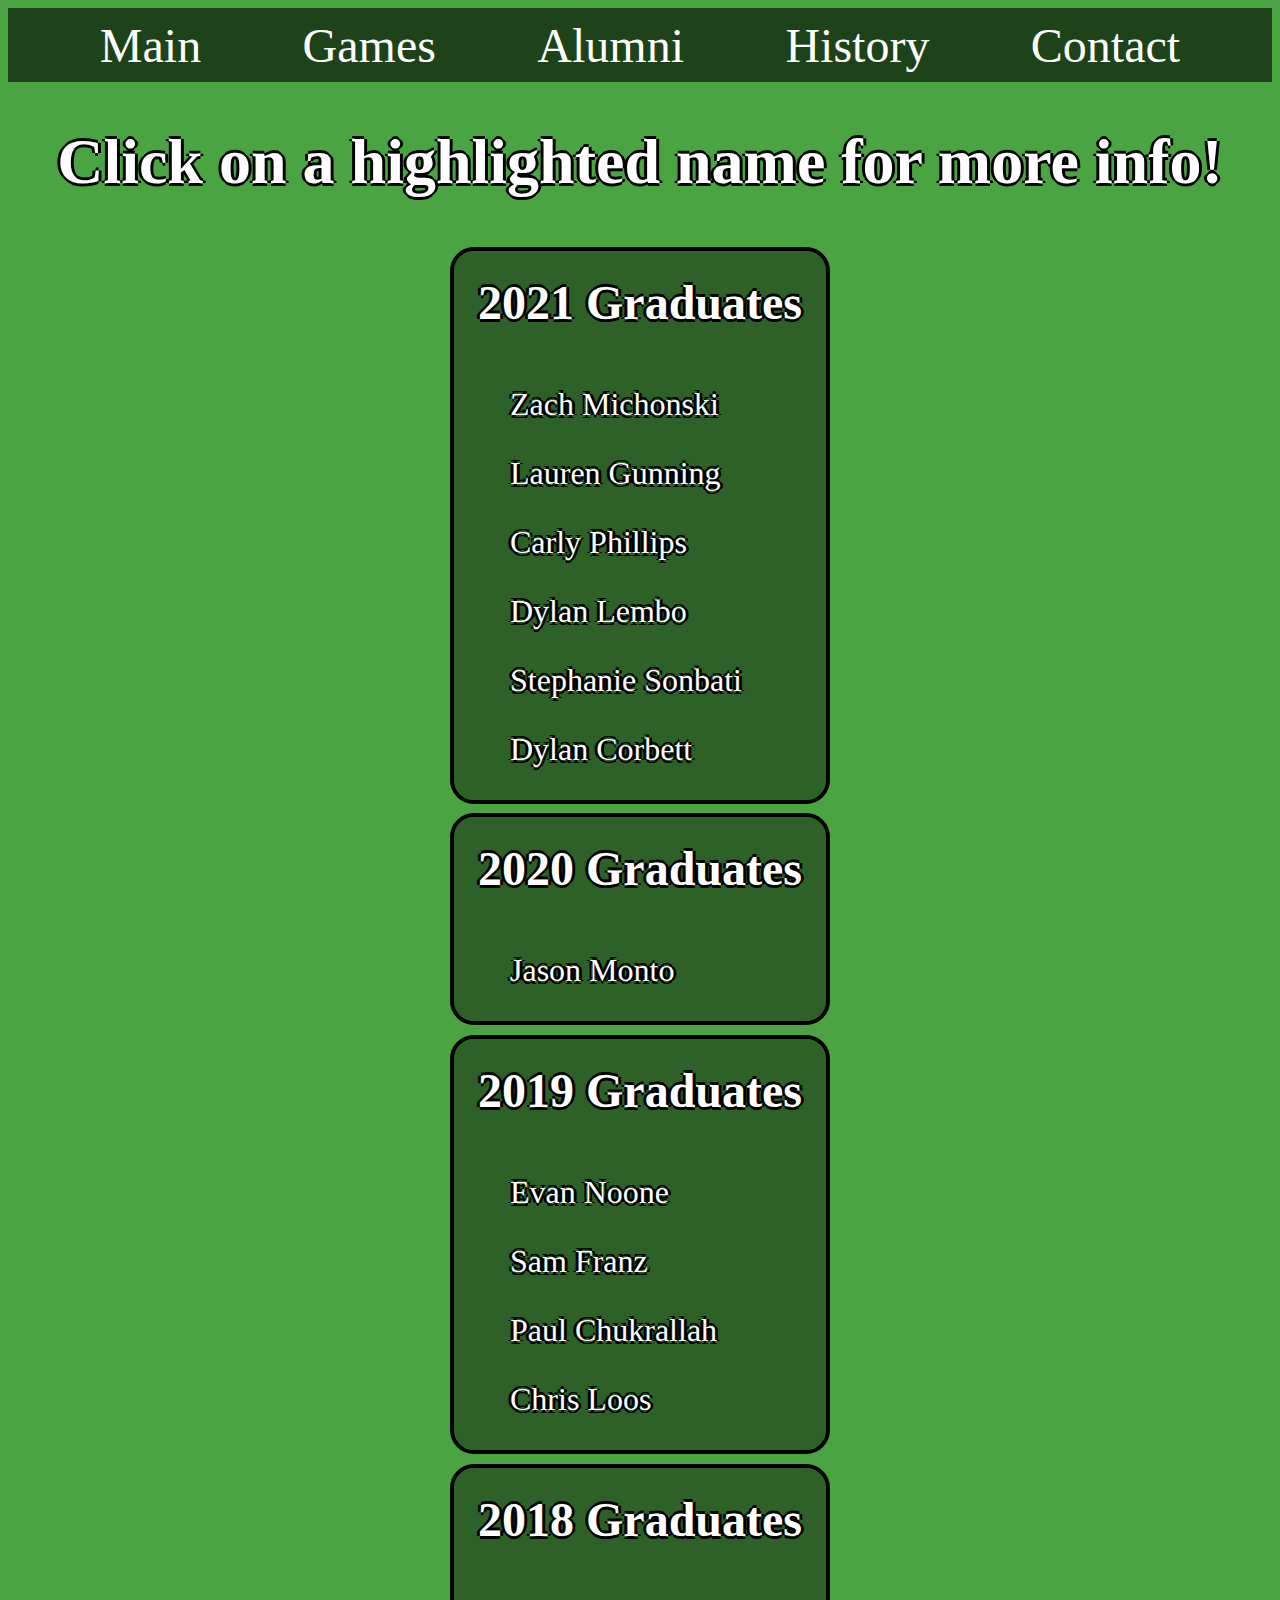
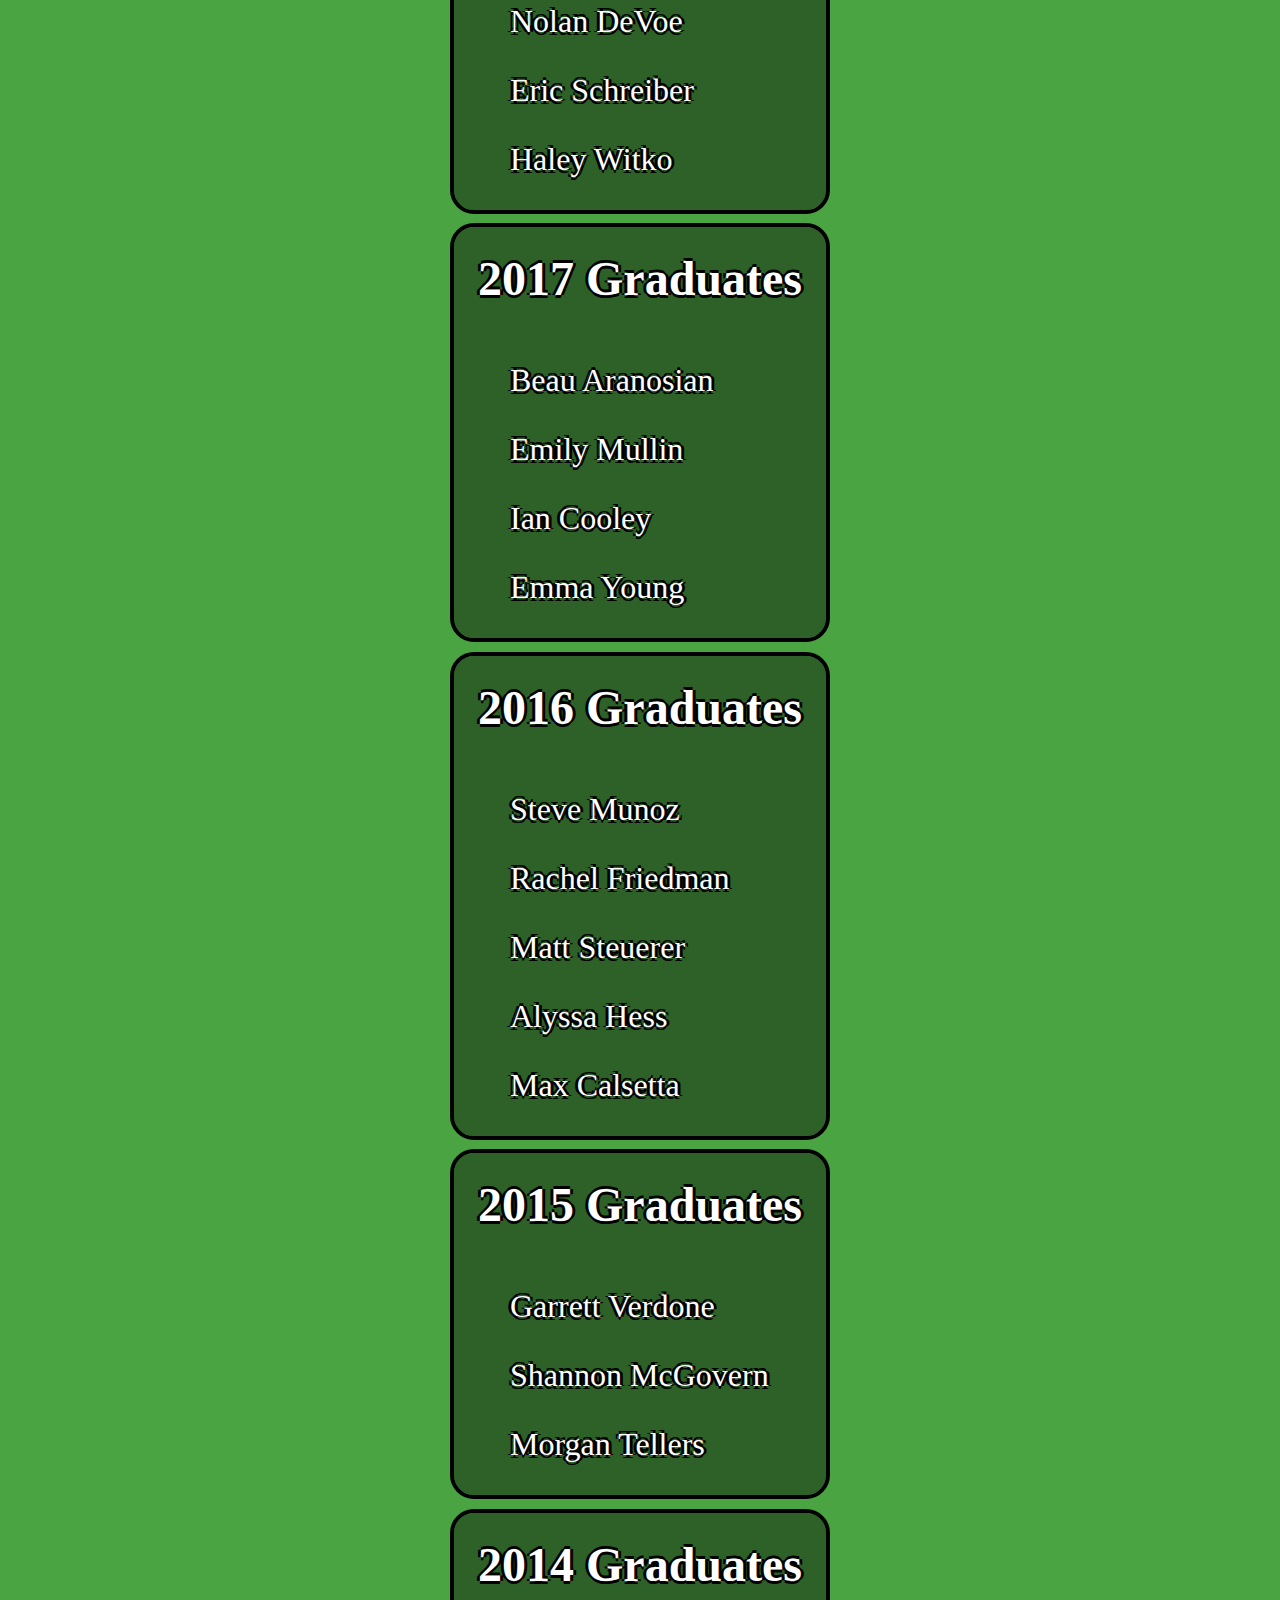
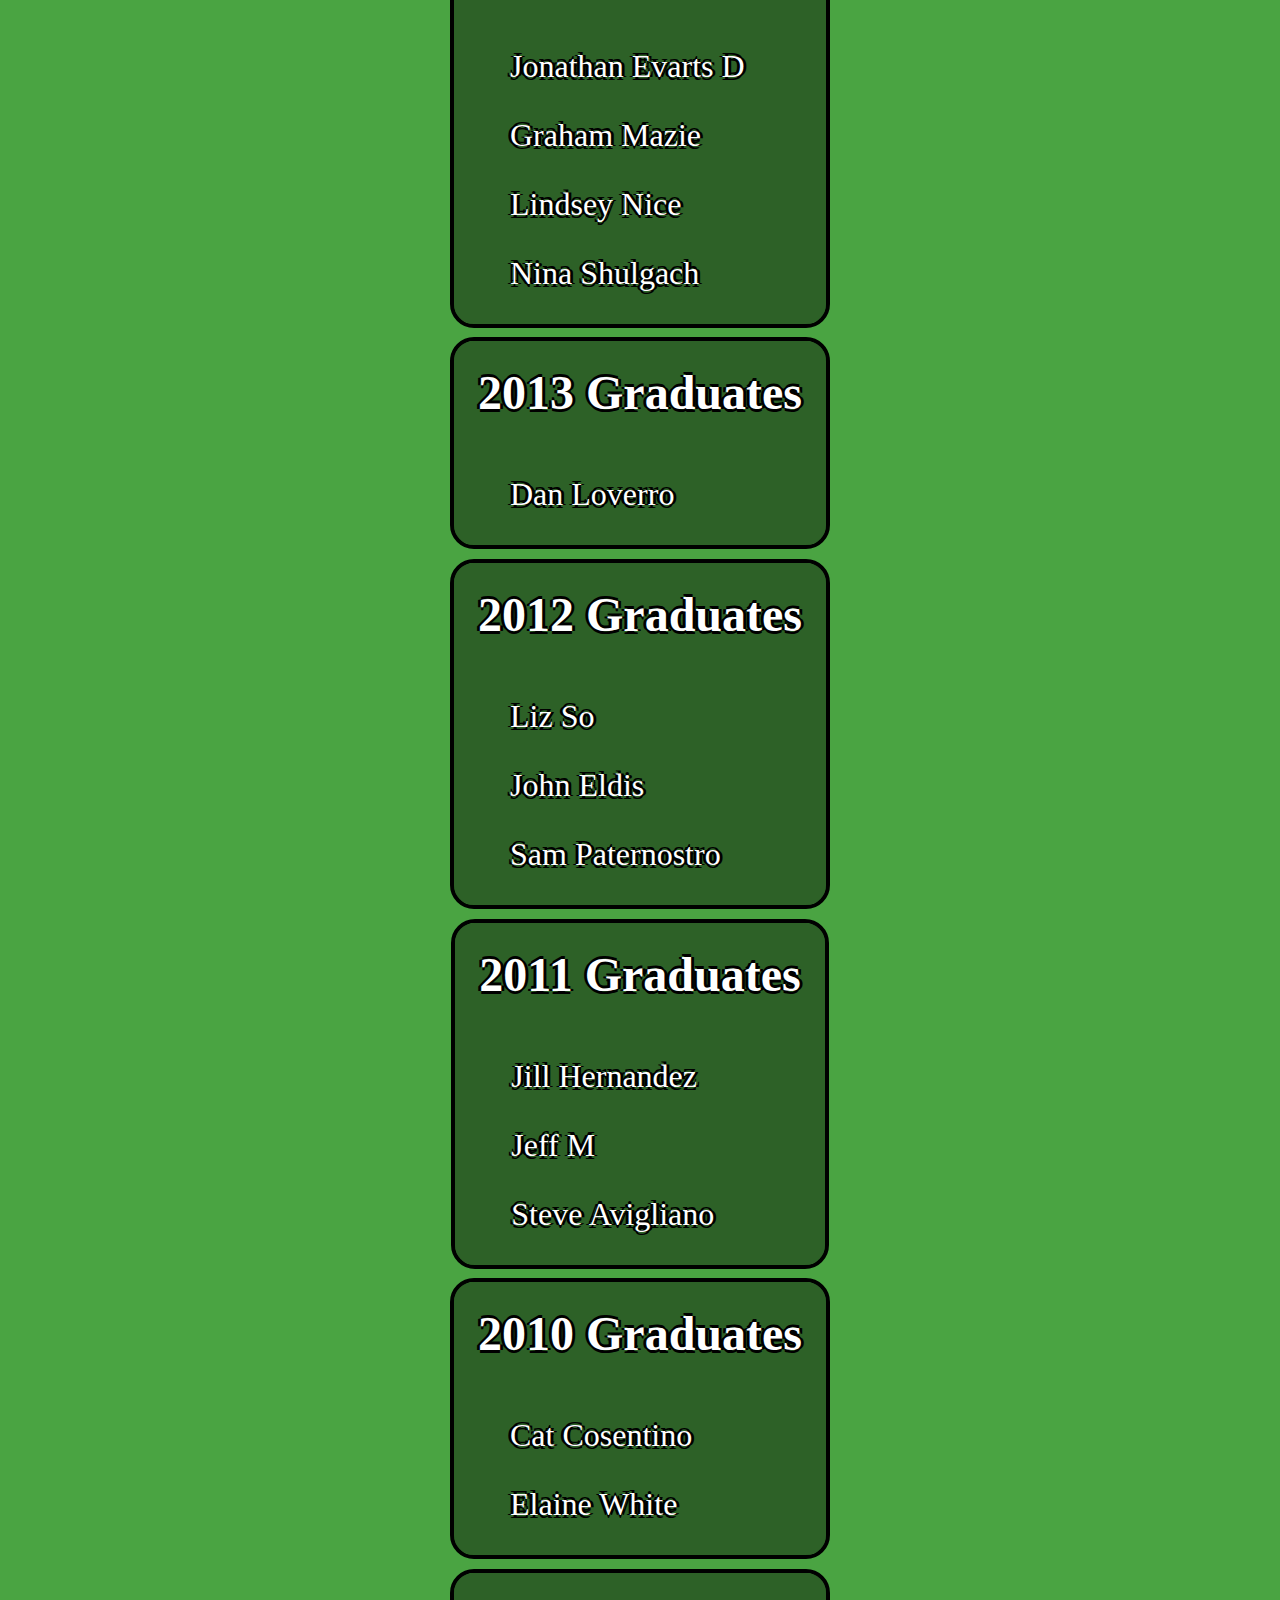
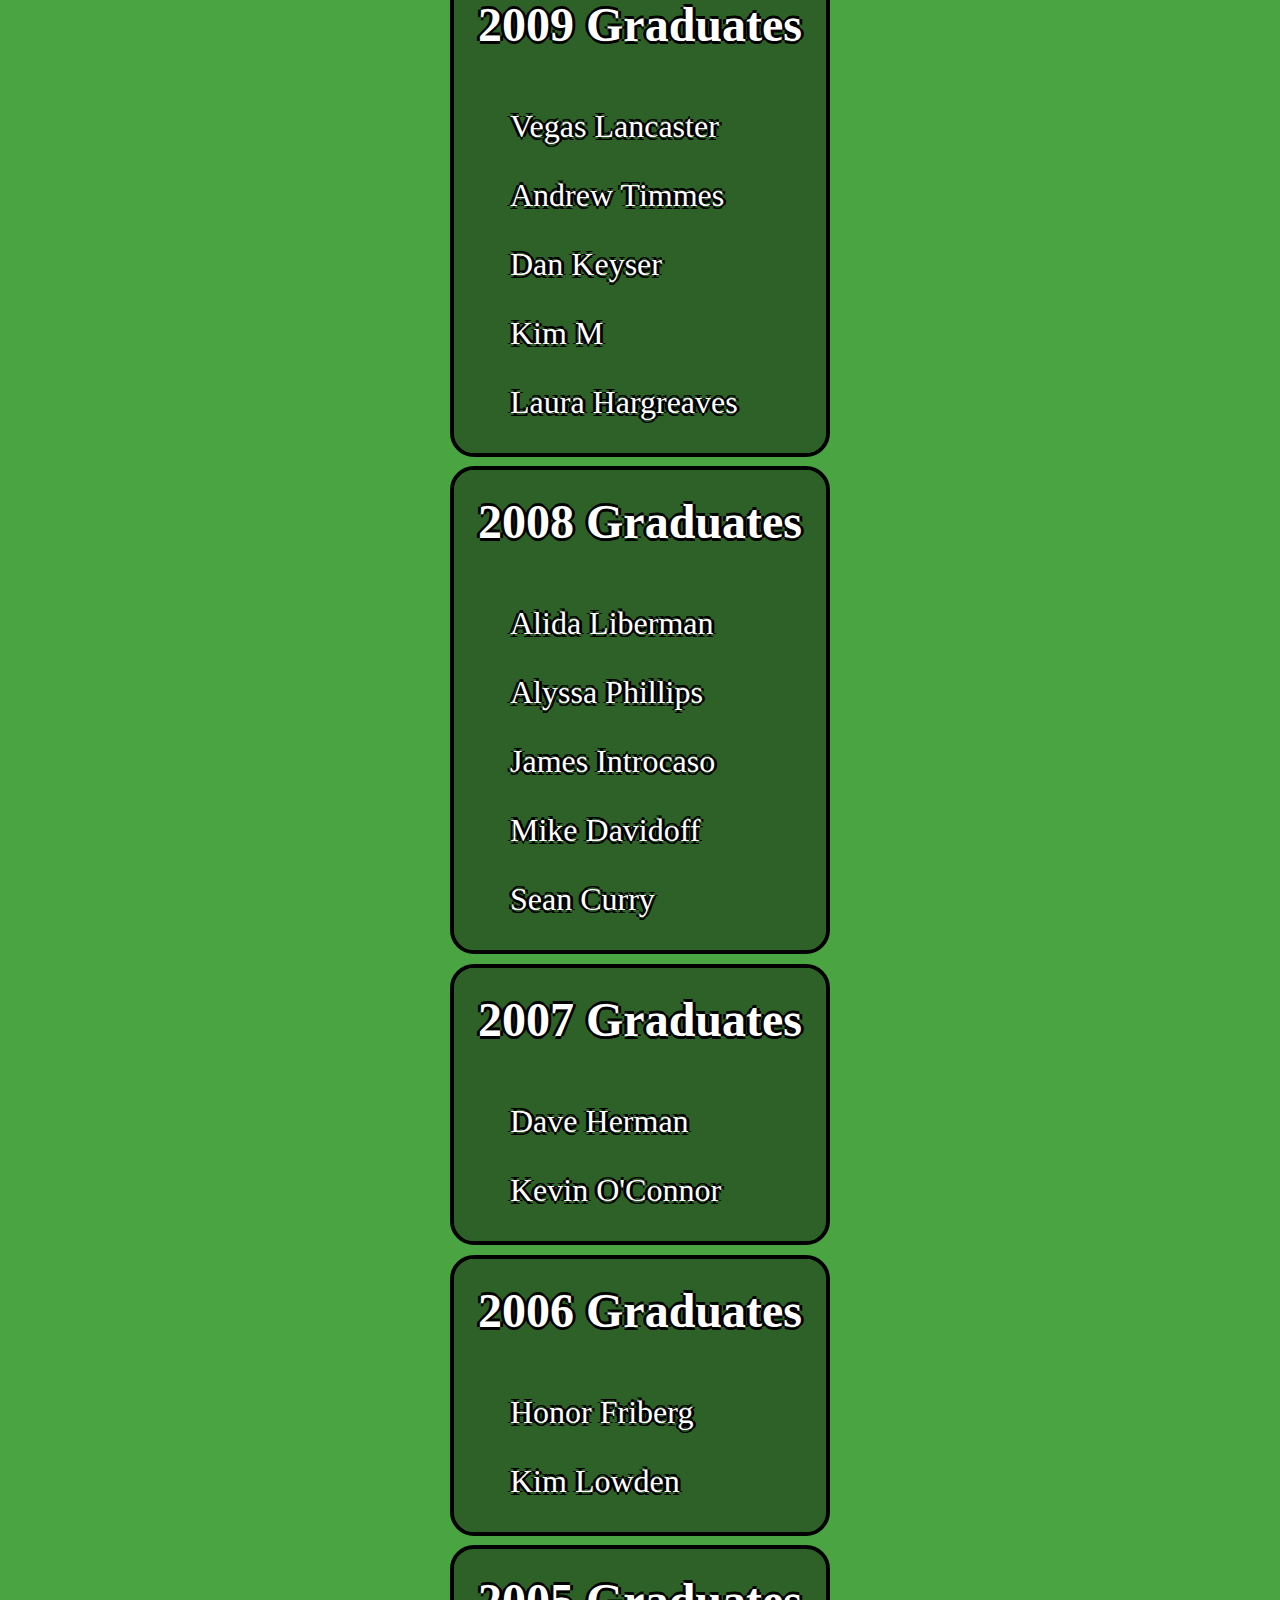
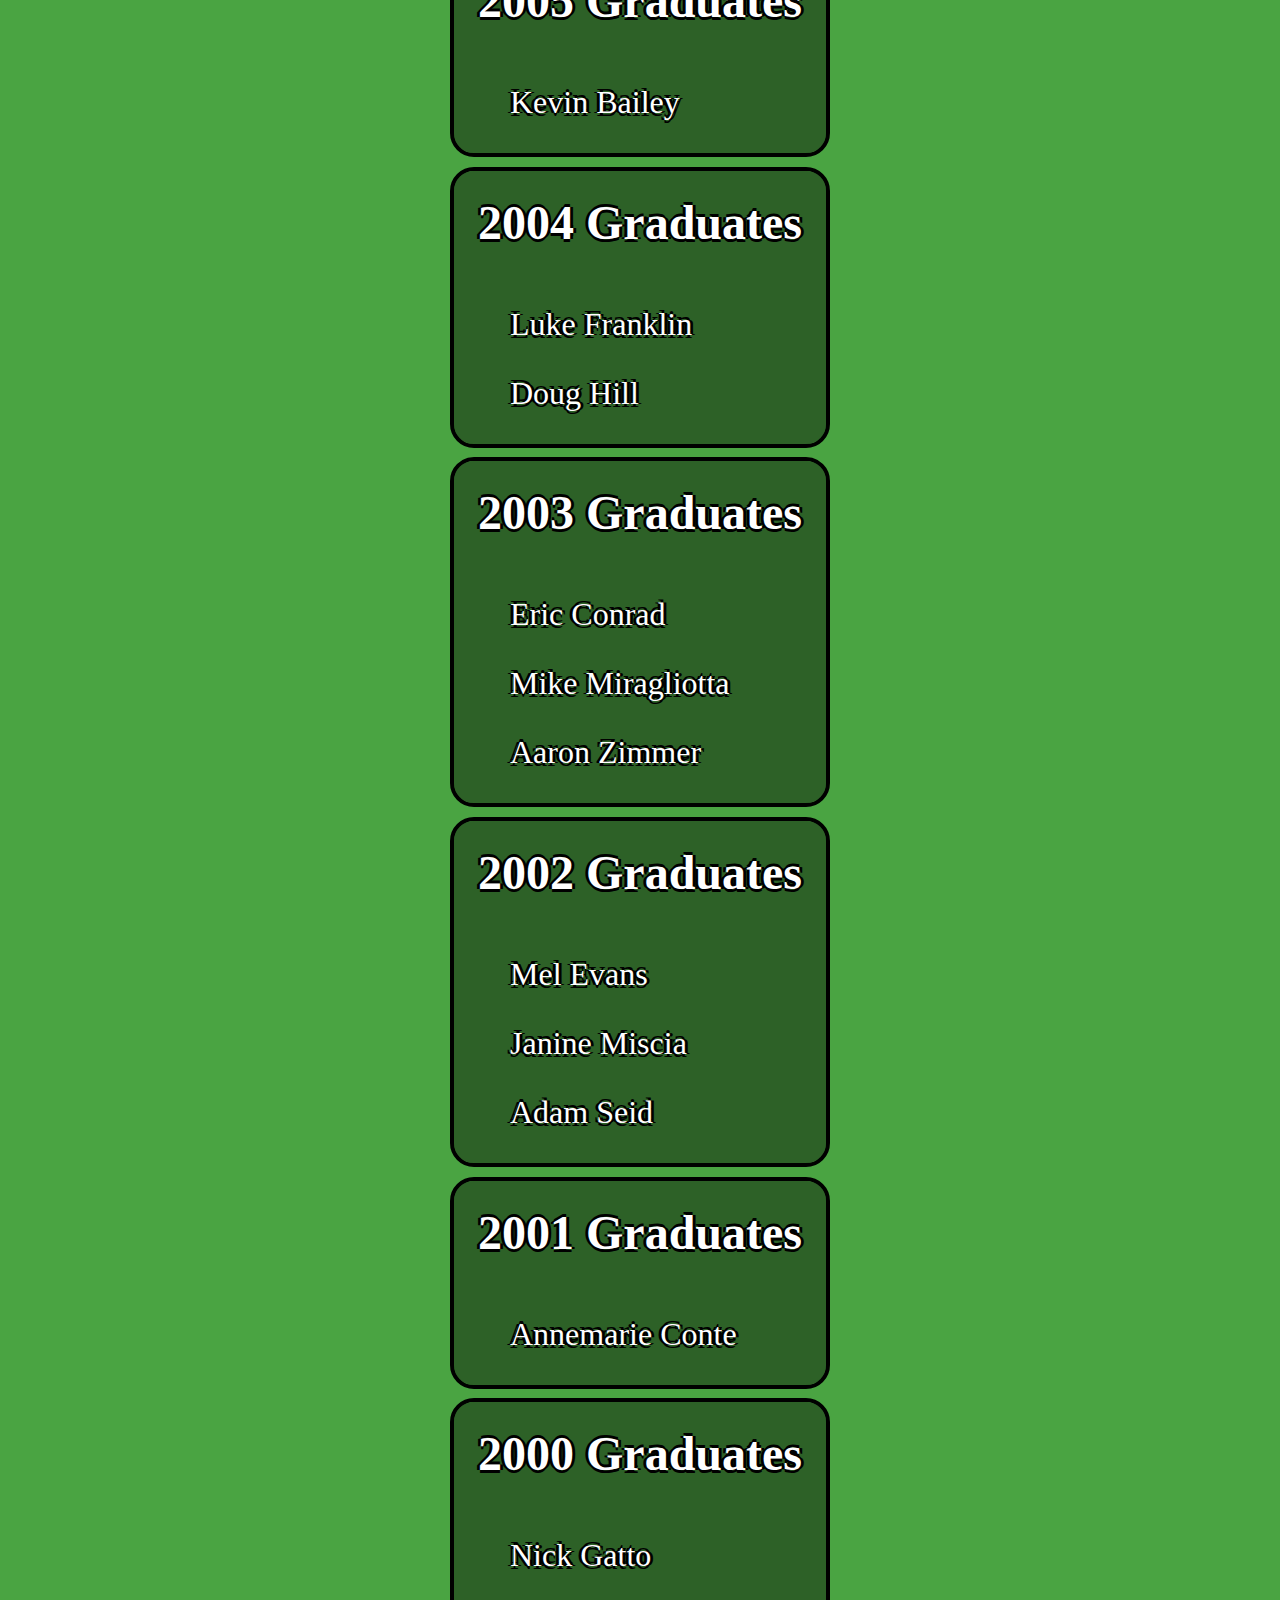
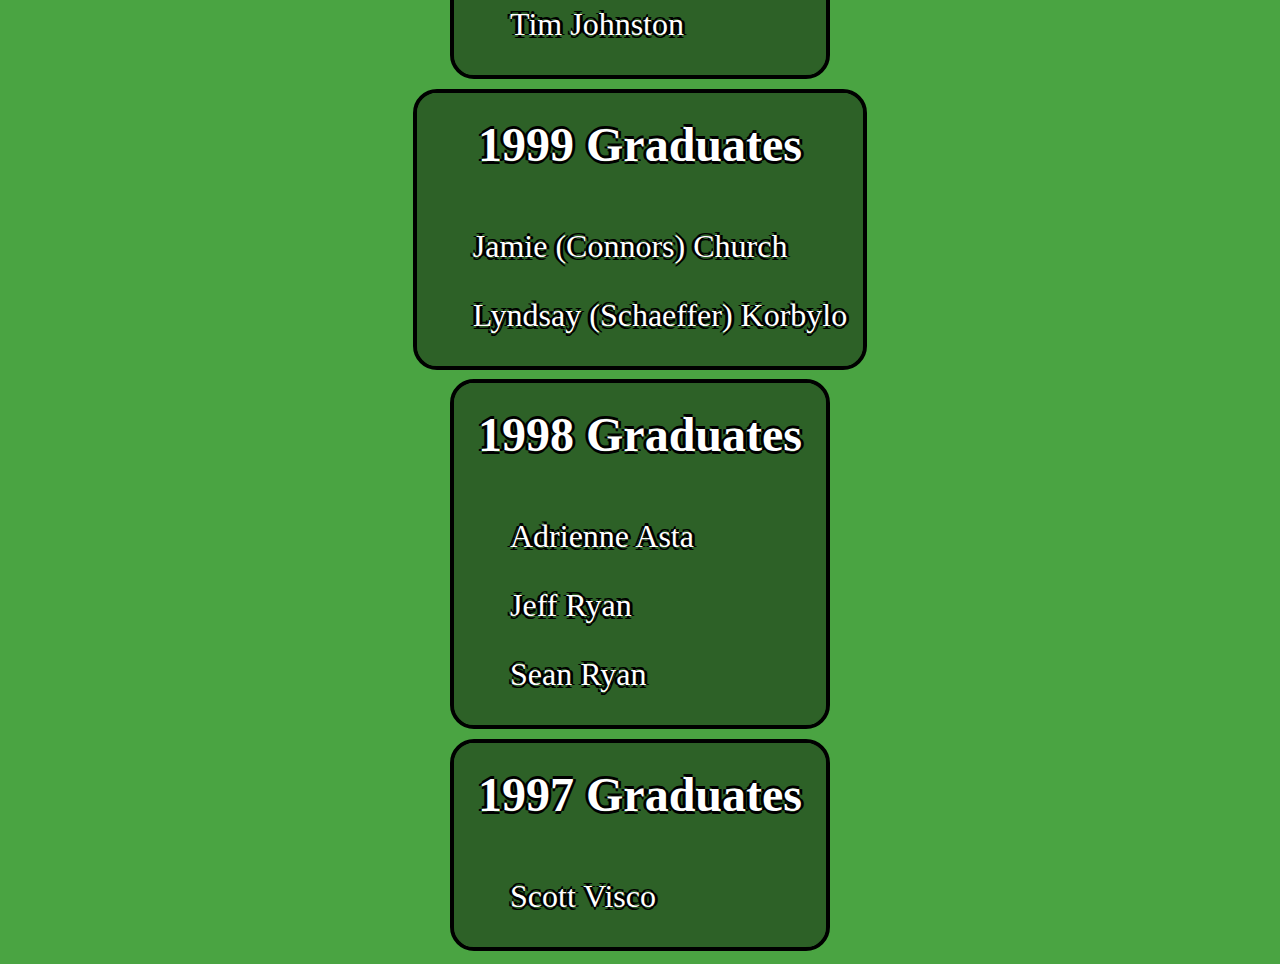
<file: alumni.html>
<!DOCTYPE html>
<html lang="en">
  <head>
    <meta charset="UTF-8" />
    <meta http-equiv="X-UA-Compatible" content="IE=edge" />
    <meta name="viewport" content="width=device-width, initial-scale=1.0" />
    <link rel="stylesheet" href="index.css" />
    <title>Alumni</title>
  </head>
  <body>
    <div class="navigation">
      <a href="index.html">Main</a>
      <a href="games.html">Games</a>
      <a href="alumni.html">Alumni</a>
      <a href="history.html">History</a>
      <a href="contact.html">Contact</a>
    </div>

    <h1>Click on a highlighted name for more info!</h1>
    <div class="alumni">
      <div class="info">
        <h2>2021 Graduates</h2>
        <ul>
          <a href="https://mixedsignals.weebly.com/zach-michonski.html">
            <li>Zach Michonski</li>
          </a>
          <a href="https://mixedsignals.weebly.com/lauren-gunning.html">
            <li>Lauren Gunning</li>
          </a>
          <a href="https://mixedsignals.weebly.com/carly-phillips.html">
            <li>Carly Phillips</li>
          </a>
          <a href="https://mixedsignals.weebly.com/dylan-lembo.html">
            <li>Dylan Lembo</li>
          </a>
          <a href="https://mixedsignals.weebly.com/steph-sonbati.html">
            <li>Stephanie Sonbati</li>
          </a>
          <a href="https://mixedsignals.weebly.com/dylan-corbett.html">
            <li>Dylan Corbett</li>
          </a>
        </ul>
      </div>

      <div class="info">
        <h2>2020 Graduates</h2>
        <ul>
          <a href="https://mixedsignals.weebly.com/jason-monto.html">
            <li>Jason Monto​</li>
          </a>
        </ul>
      </div>

      <div class="info">
        <h2>2019 Graduates</h2>
        <ul>
          <li>Evan Noone</li>
          <li>Sam Franz</li>
          <li>Paul Chukrallah</li>
          <li>Chris Loos</li>
        </ul>
      </div>

      <div class="info">
        <h2>2018 Graduates</h2>
        <ul>
          <li>Nolan DeVoe</li>
          <li>Eric Schreiber</li>
          <li>Haley Witko</li>
        </ul>
      </div>

      <div class="info">
        <h2>2017 Graduates</h2>
        <ul>
          <li>Beau Aranosian</li>
          <li>Emily Mullin</li>
          <li>​Ian Cooley</li>
          <li>Emma Young</li>
        </ul>
      </div>

      <div class="info">
        <h2>2016 Graduates</h2>
        <ul>
          <li>Steve Munoz</li>
          <li>Rachel Friedman</li>
          <li>Matt Steuerer</li>
          <li>Alyssa Hess</li>
          <li>Max Calsetta</li>
        </ul>
      </div>

      <div class="info">
        <h2>2015 Graduates</h2>
        <ul>
          <li>Garrett Verdone</li>
          <li>Shannon McGovern</li>
          <li>Morgan Tellers</li>
        </ul>
      </div>

      <div class="info">
        <h2>2014 Graduates</h2>
        <ul>
          <li>Jonathan Evarts D</li>
          <li>Graham Mazie</li>
          <li>Lindsey Nice</li>
          <li>Nina Shulgach</li>
        </ul>
      </div>

      <div class="info">
        <h2>2013 Graduates</h2>
        <ul>
          <li>Dan Loverro</li>
        </ul>
      </div>

      <div class="info">
        <h2>2012 Graduates</h2>
        <ul>
          <li>Liz So</li>
          <li>John Eldis</li>
          <li>Sam Paternostro</li>
        </ul>
      </div>

      <div class="info">
        <h2>2011 Graduates</h2>
        <ul>
          <li>Jill Hernandez</li>
          <li>Jeff M</li>
          <li>Steve Avigliano</li>
        </ul>
      </div>

      <div class="info">
        <h2>2010 Graduates</h2>
        <ul>
          <li>Cat Cosentino</li>
          <li>Elaine White</li>
        </ul>
      </div>

      <div class="info">
        <h2>2009 Graduates</h2>
        <ul>
          <li>Vegas Lancaster</li>
          <li>Andrew Timmes</li>
          <li>Dan Keyser</li>
          <li>Kim M</li>
          <li>Laura Hargreaves</li>
        </ul>
      </div>

      <div class="info">
        <h2>2008 Graduates</h2>
        <ul>
          <li>Alida Liberman</li>
          <li>Alyssa Phillips</li>
          <li>James Introcaso</li>
          <li>Mike Davidoff</li>
          <li>Sean Curry</li>
        </ul>
      </div>

      <div class="info">
        <h2>2007 Graduates</h2>
        <ul>
          <li>Dave Herman</li>
          <li>Kevin O'Connor</li>
        </ul>
      </div>

      <div class="info">
        <h2>2006 Graduates</h2>
        <ul>
          <li>​Honor Friberg</li>
          <li>Kim Lowden</li>
        </ul>
      </div>

      <div class="info">
        <h2>2005 Graduates</h2>
        <ul>
          <li>Kevin Bailey</li>
        </ul>
      </div>

      <div class="info">
        <h2>2004 Graduates</h2>
        <ul>
          <li>Luke Franklin</li>
          <li>Doug Hill</li>
        </ul>
      </div>

      <div class="info">
        <h2>2003 Graduates</h2>
        <ul>
          <li>Eric Conrad</li>
          <li>Mike Miragliotta</li>
          <li>Aaron Zimmer</li>
        </ul>
      </div>

      <div class="info">
        <h2>2002 Graduates</h2>
        <ul>
          <li>Mel Evans</li>
          <li>Janine Miscia</li>
          <li>Adam Seid</li>
        </ul>
      </div>

      <div class="info">
        <h2>2001 Graduates</h2>
        <ul>
          <li>Annemarie Conte</li>
        </ul>
      </div>

      <div class="info">
        <h2>2000 Graduates</h2>
        <ul>
          <li>Nick Gatto</li>
          <li>Tim Johnston</li>
        </ul>
      </div>

      <div class="info">
        <h2>1999 Graduates</h2>
        <ul>
          <li>Jamie (Connors) Church</li>
          <li>Lyndsay (Schaeffer) Korbylo</li>
        </ul>
      </div>

      <div class="info">
        <h2>1998 Graduates</h2>
        <ul>
          <li>Adrienne Asta</li>
          <li>Jeff Ryan</li>
          <li>Sean Ryan</li>
        </ul>
      </div>

      <div class="info">
        <h2>1997 Graduates</h2>
        <ul>
          <li>Scott Visco</li>
        </ul>
      </div>
    </div>
  </body>
</html>
</file>
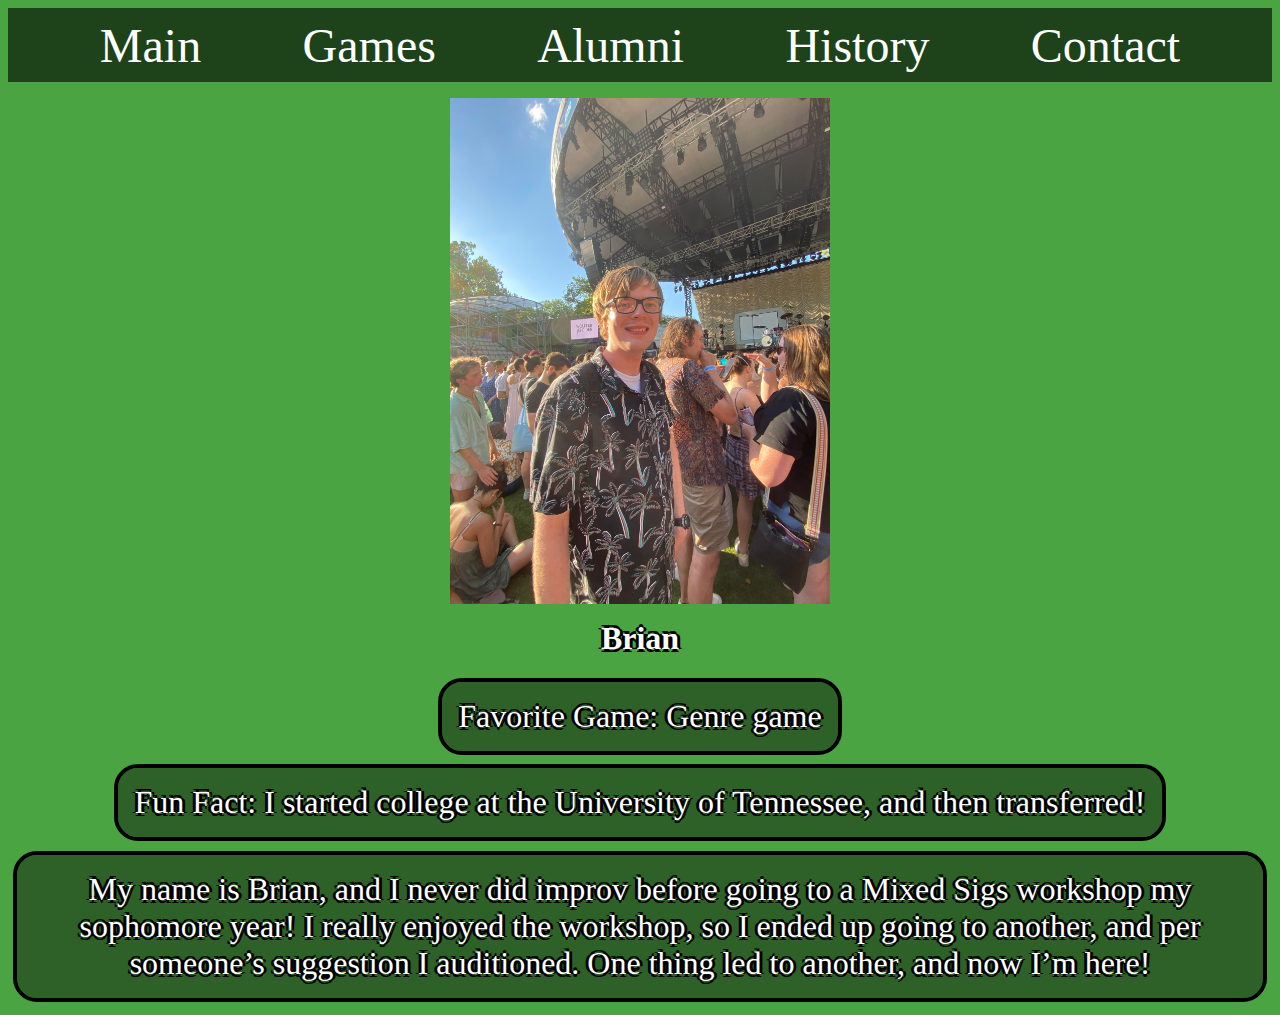
<file: brian_bio.html>
<!DOCTYPE html>
<html lang="en">
  <head>
    <meta charset="UTF-8" />
    <meta http-equiv="X-UA-Compatible" content="IE=edge" />
    <meta name="viewport" content="width=device-width, initial-scale=1.0" />
    <link rel="stylesheet" href="index.css" />
    <title>Nancy's Bio</title>
  </head>
  <body>
    <div class="navigation">
      <a href="index.html">Main</a>
      <a href="games.html">Games</a>
      <a href="alumni.html">Alumni</a>
      <a href="history.html">History</a>
      <a href="contact.html">Contact</a>
    </div>

    <div class="sigbio">
      <img src="headshots/brian_headshot.jpeg" alt="Ruski" />
      <h3>Brian</h3>
      <div class="info">
        <p>Favorite Game: Genre game</p>
      </div>
      <div class="info">
        <p>
          Fun Fact: I started college at the University of Tennessee, and then
          transferred!
        </p>
      </div>
      <div class="info">
        <p>
          My name is Brian, and I never did improv before going to a Mixed Sigs
          workshop my sophomore year! I really enjoyed the workshop, so I ended
          up going to another, and per someone’s suggestion I auditioned. One
          thing led to another, and now I’m here!
        </p>
      </div>
    </div>
  </body>
</html>
</file>
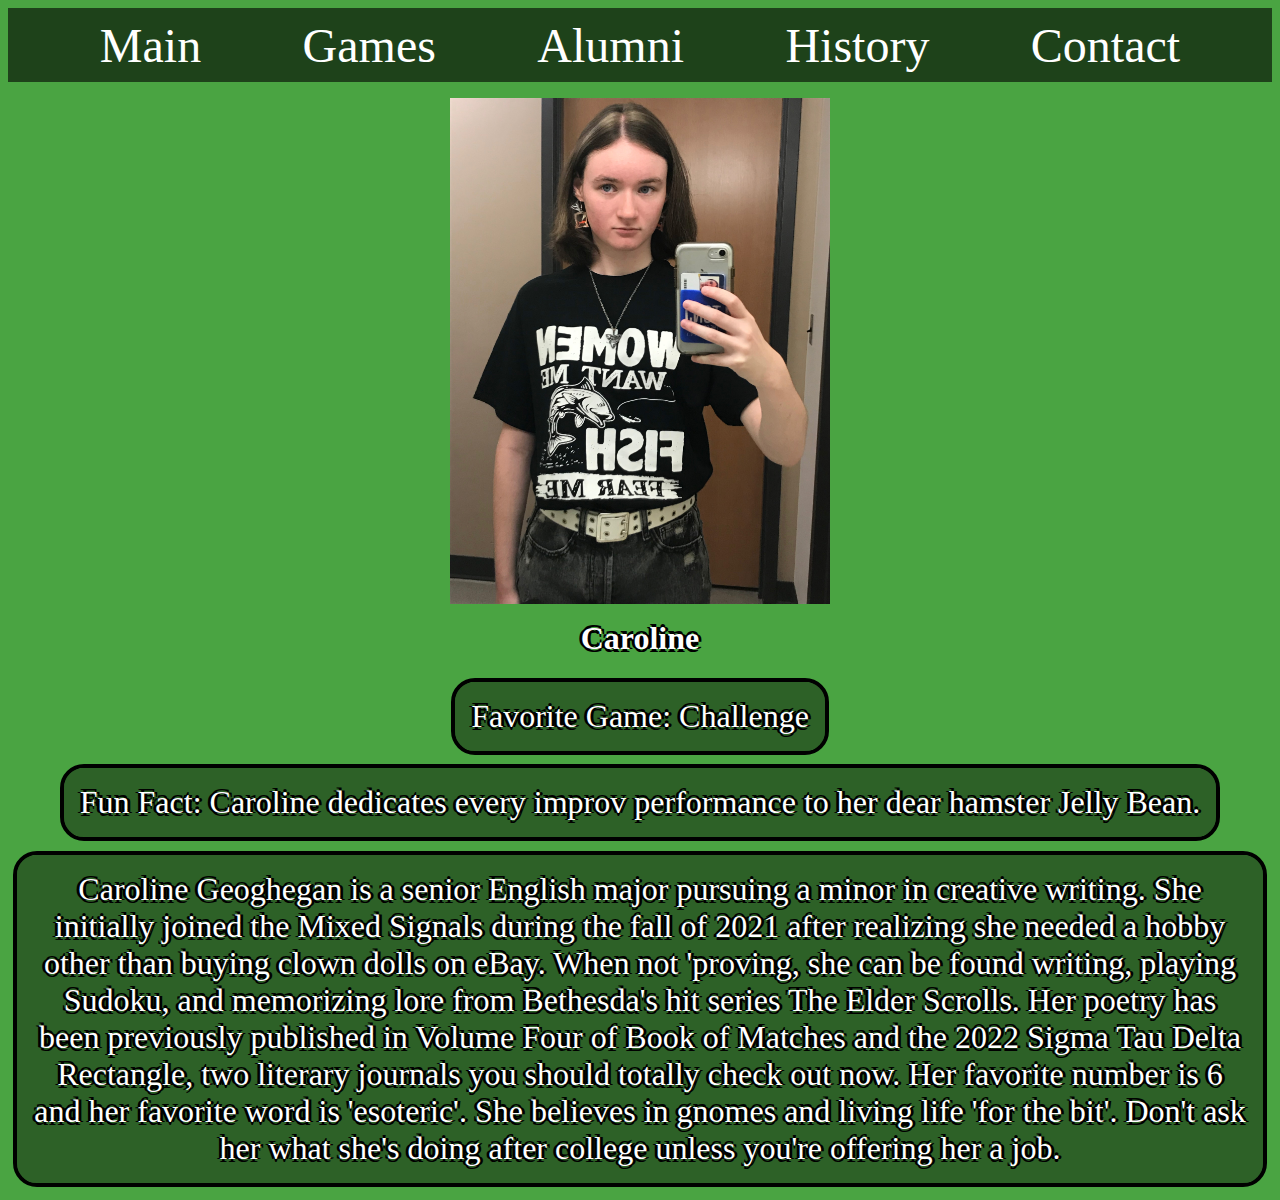
<file: caroline_bio.html>
<!DOCTYPE html>
<html lang="en">
  <head>
    <meta charset="UTF-8" />
    <meta http-equiv="X-UA-Compatible" content="IE=edge" />
    <meta name="viewport" content="width=device-width, initial-scale=1.0" />
    <link rel="stylesheet" href="index.css" />
    <title>Caroline's Bio</title>
  </head>
  <body>
    <div class="navigation">
      <a href="index.html">Main</a>
      <a href="games.html">Games</a>
      <a href="alumni.html">Alumni</a>
      <a href="history.html">History</a>
      <a href="contact.html">Contact</a>
    </div>

    <div class="sigbio">
      <img src="headshots/caroline_headshot.jpg" alt="Ruski" />
      <h3>Caroline</h3>
      <div class="info">
        <p>Favorite Game: Challenge</p>
      </div>
      <div class="info">
        <p>
          Fun Fact: Caroline dedicates every improv performance to her dear
          hamster Jelly Bean.
        </p>
      </div>
      <div class="info">
        <p>
          Caroline Geoghegan is a senior English major pursuing a minor in
          creative writing. She initially joined the Mixed Signals during the
          fall of 2021 after realizing she needed a hobby other than buying
          clown dolls on eBay. When not 'proving, she can be found writing,
          playing Sudoku, and memorizing lore from Bethesda's hit series The
          Elder Scrolls. Her poetry has been previously published in Volume Four
          of Book of Matches and the 2022 Sigma Tau Delta Rectangle, two
          literary journals you should totally check out now. Her favorite
          number is 6 and her favorite word is 'esoteric'. She believes in
          gnomes and living life 'for the bit'. Don't ask her what she's doing
          after college unless you're offering her a job.
        </p>
      </div>
    </div>
  </body>
</html>
</file>
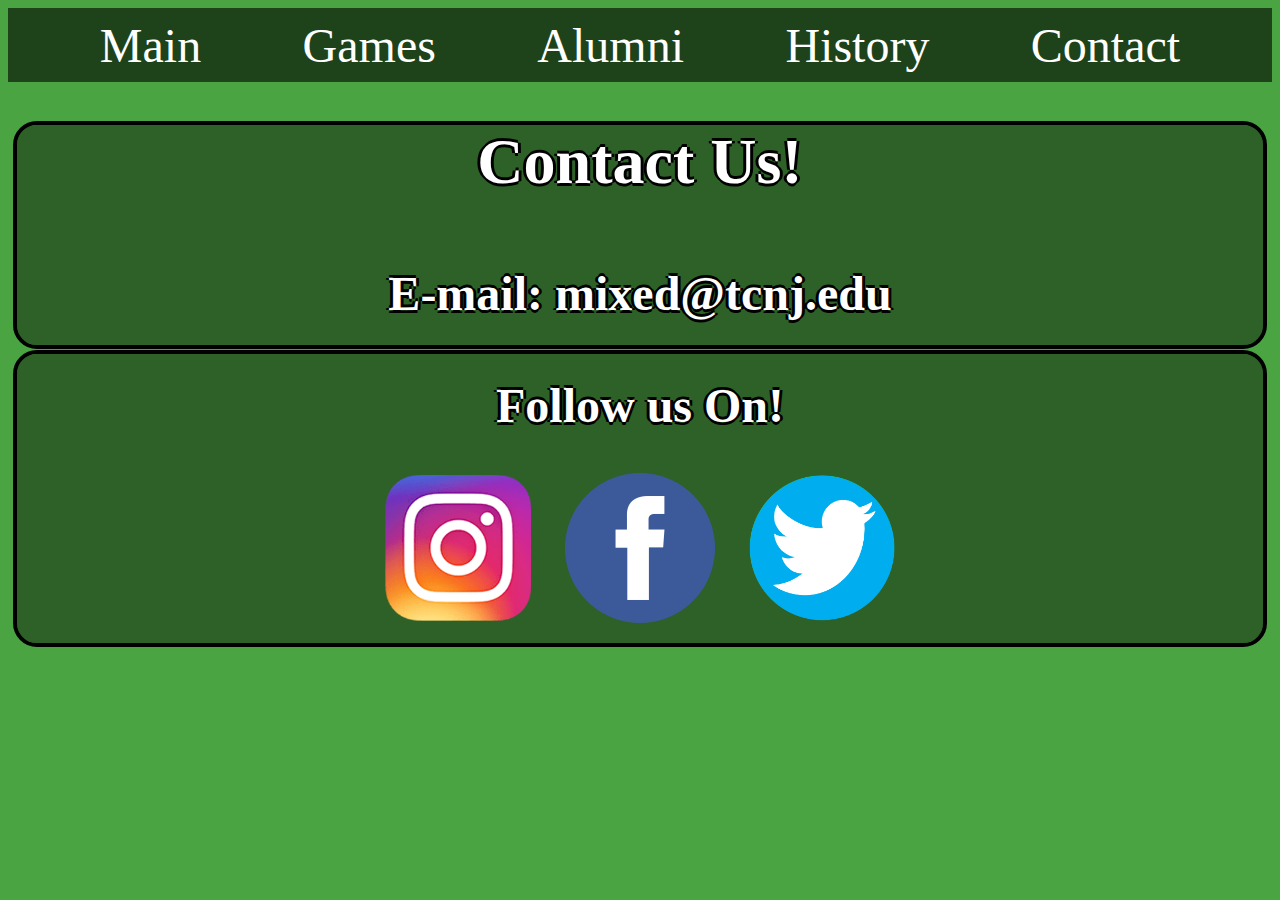
<file: contact.html>
<!DOCTYPE html>
<html lang="en">
  <head>
    <meta charset="UTF-8" />
    <meta http-equiv="X-UA-Compatible" content="IE=edge" />
    <meta name="viewport" content="width=device-width, initial-scale=1.0" />
    <link rel="stylesheet" href="index.css" />

    <title>Contact</title>
  </head>
  <body>
    <div class="navigation">
      <a href="index.html">Main</a>
      <a href="games.html">Games</a>
      <a href="alumni.html">Alumni</a>
      <a href="history.html">History</a>
      <a href="contact.html">Contact</a>
    </div>
    <div class="info">
      <div class="contact">
        <h1>Contact Us!</h1>
        <h2>E-mail: mixed@tcnj.edu</h2>
      </div>
    </div>
    <div class="info">
      <h2>Follow us On!</h2>
      <div class="socialMedia">
        <a href="https://www.instagram.com/mixedsignalstcnj/">
          <img
            src="instagramIcon.png"
            alt="Instagram"
            height="150"
            width="150"
          />
        </a>
        <a href="https://www.facebook.com/TheMixedSignalsTCNJ/">
          <img
            src="facebooklogo.png"
            alt="Instagram"
            height="150"
            width="150"
          />
        </a>
        <a href="https://twitter.com/TCNJMixedSigs">
          <img
            src="twitterlogo2.png"
            alt="Instagram"
            height="150"
            width="150"
          />
        </a>
      </div>
    </div>
  </body>
</html>
</file>
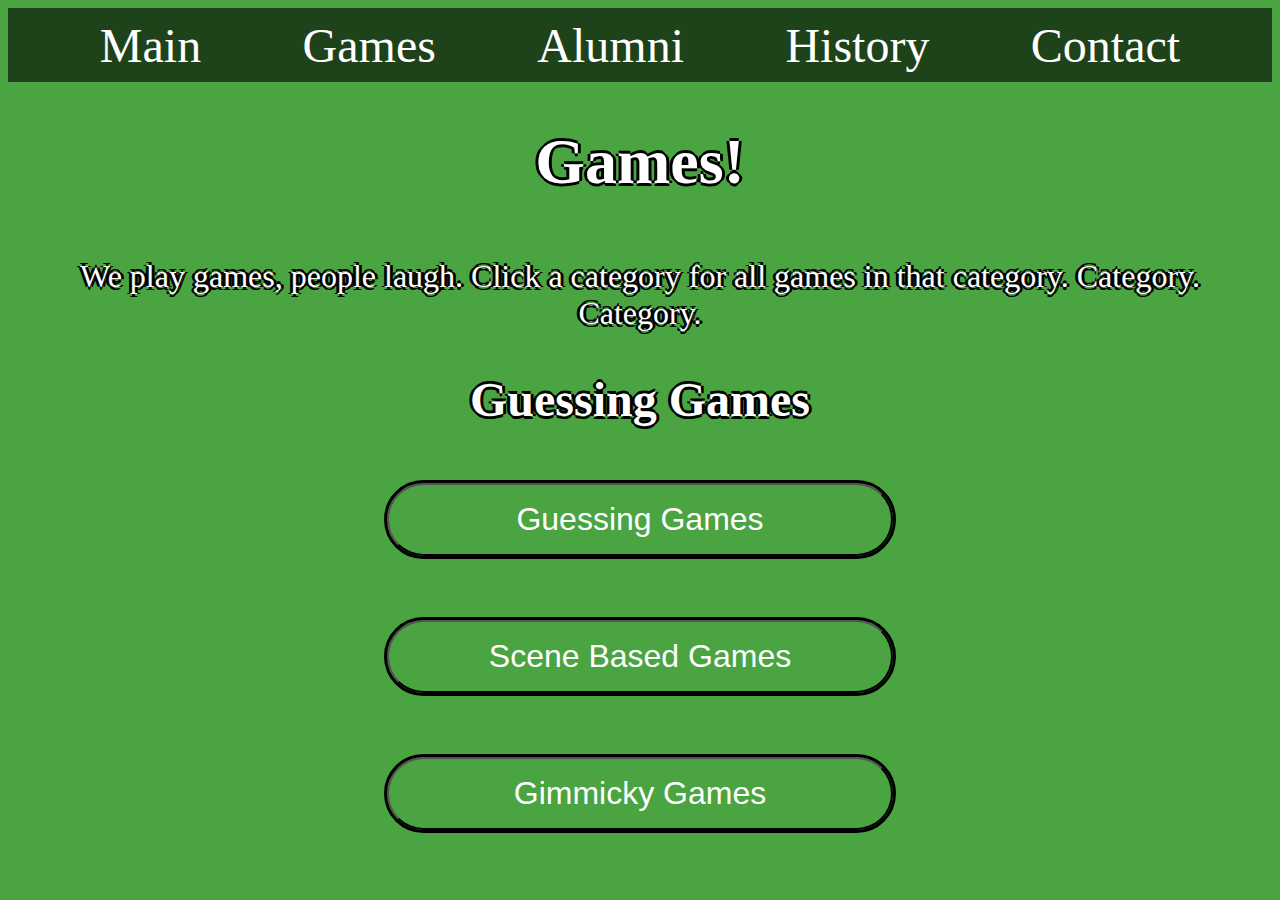
<file: games.html>
<!DOCTYPE html>
<html lang="en">
  <head>
    <meta charset="UTF-8" />
    <meta http-equiv="X-UA-Compatible" content="IE=edge" />
    <meta name="viewport" content="width=device-width, initial-scale=1.0" />
    <link rel="stylesheet" href="index.css" />
    <script src="games.js" defer></script>

    <title>Games</title>
  </head>
  <body>
    <div class="navigation">
      <a href="index.html">Main</a>
      <a href="games.html">Games</a>
      <a href="alumni.html">Alumni</a>
      <a href="history.html">History</a>
      <a href="contact.html">Contact</a>
    </div>

    <h1>Games!</h1>
    <p>
      We play games, people laugh. Click a category for all games in that
      category. Category. Category.
    </p>

    <h2>Guessing Games</h2>

    <div class="gameButton">
      <button id="guessingGames">Guessing Games</button>
    </div>

    <div class="gameInfo">
      <li class="hidden">
        <div class="info">
          <h2>True Confessions</h2>
          <p>
            Two cops grill a suspect on a crime that they committed. The
            guessing part? The suspect doesn't know what they did. The audience
            provides a crime, an accomplice, and a place that the suspect
            escaped to.
          </p>
        </div>

        <div class="info">
          <h2>Weird Newscasters</h2>
          <p>
            The local news station has hired a brand new co-anchor to work
            alongside the veteran anchor, meteorologist, and sports person. The
            kicker? The latter of the three have a group quirk that unify them,
            provided by the audience (For instance, they are all obsessed​ with
            deli meats.). It's the job of the co-anchor to guess what makes this
            news team so weird.
          </p>
        </div>

        <div class="info">
          <h2>Press Conference</h2>
          <p>
            One Signal gives a press conference on a world-changing event,
            provided by the audience, without knowing what the event is. They
            try to guess what the event is, while answering questions from other
            troupe members which give clues as to the nature of the event.
          </p>
        </div>

        <div class="info">
          <h2>Eulogy</h2>
          <p>
            Someone has died! Oh no! The good news is that one of the lovely
            Mixed Signals will give a stirring eulogy to the recently-departed
            (can be real or fictional, and is provided by the audience). The bad
            news? The Signal has no idea who that person is. The rest of the
            Signals, sitting in the audience, help the Eulogizer along by
            shouting "Hallelujah!" when the Eulogizer says something correct,
            and shouting "HELL no!" when they say something incorrect.
          </p>
        </div>

        <div class="info">
          <h2>Party Quirks</h2>
          <p>
            A Signal is hosting a party! Three other Signals, the guests,
            receive strange quirks (physical or otherwise) from the audience and
            enter the party as the host tries to guess what their quirks are.
            All as they try to be a good host.
          </p>
        </div>

        <div class="info">
          <h2>Dating Game</h2>
          <p>
            Three Signals are given personality trait by the audience. The
            Single Signal asks questions to try and figure out each quirk, and
            pick the best (or at least the least awkward) person to go on a date
            with.
          </p>
        </div>

        <div class="info">
          <h2>Santa's Lap</h2>
          <p>
            A game for the holidays, based on the premise that three children
            with weird audience-provided quirks have come to ask Santa for
            something for Christmas. Santa's job is to guess each child's quirk.
            Santa has an elf nearby to give clues if Santa just doesn't get it.
          </p>
        </div>

        <div class="info">
          <h2>Satan's Lap</h2>
          <p>
            Similar to Santa's Lap, except sinners will be brought to Hell to
            sit on the Devil's lap (not really), as Satan tries to guess their
            sins. Satan's faithful imp will be present to serve drinks, provide
            witty banter, and give Satan clues if they don't seem to be getting
            it.
          </p>
        </div>
      </li>
    </div>

    <div class="gameButton">
      <button id="sceneGames">Scene Based Games</button>
    </div>

    <div class="sceneGameInfo">
      <li class="sceneHidden">
        <div class="info">
          <h2>Ding!</h2>
          <p>
            A normal two-person scene except that any line, action, or sound
            effect can be "ding!ed" (changed) at the whim of an off-stage
            performer.
          </p>
        </div>

        <div class="info">
          <h2>Time Warp</h2>
          <p>
            A two-person scene that can be moved backwards or forwards in
            time--to past or future events--by a Signal off-stage.
          </p>
        </div>

        <div class="info">
          <h2>First Line, Last Line</h2>
          <p>
            The audience provides the first and last lines of a scene; the
            performers have to do the rest.
          </p>
        </div>

        <div class="info">
          <h2>Five-Letter Word</h2>
          <p>
            Each line of this otherwise ordinary scene must start with the next
            letter of an audience-provided five-letter word. Example: WEEDS -We
            are in big trouble this time. -Even though we put the cap back on?
            -Evan, it wasn't screwed on all the way. You know how mom hates when
            her toothpaste dries out. -Do I ever! Last time we did that, she
            killed the cat! -Shame it was the neighbors cat.
          </p>
        </div>

        <div class="info">
          <h2>Waiting For Charlie</h2>
          <p>
            Two Signals stage start a scene and begin to describe "Charlie" (an
            offstage character that the audience hasn't seen yet), giving them
            strange physical, emotional, and personality characteristics (ex:
            has one arm, screams whenever someone says their name, and always
            makes terrible jokes). Eventually, "Charlie" joins the scene and it
            progresses from there.
          </p>
        </div>

        <div class="info">
          <h2>Soap Opera</h2>
          <p>
            his game is a scene within a scene. The audience gives a "first
            world problem" (for instance, when you run out of paper clips), and
            the scene is either played super-dramatically, or the problem serves
            as a euphemism for a more serious issue. Drama abounds. Example One:
            Running out of paper clips, but as dramatic as if the paper clips
            kept the Earth spinning. Example Two: Performing a scene about a
            deflated balloon AS IF performing a scene about impotence.
          </p>
        </div>

        <div class="info">
          <h2>Oscar Winning Moment</h2>
          <p>
            Two Signals act out a scene, while a third serves as a "DJ" and
            pre-selects three instrumentals (usually) of any genre. At any point
            in the scene, a Signal will ding, and the DJ plays one of the songs,
            with the acting Signals changing the mood of the scene to match.
            When the song ends--determined by the DJ--the Signals snap back to
            the mood before the song was played.
          </p>
        </div>

        <div class="info">
          <h2>2-3-4-5</h2>
          <p>
            In this game, the audience suggests a word that can be used in
            multiple ways (such as "space" or "bat"). Two performers start the
            scene using that word. At some point in that scene, the next
            performer will freeze the scene, and the two on stage will return to
            a neutral position as the new performer creates a new, three-person
            scene based off that word. This continues until a five-person scene
            is performed. Then, in reverse order, performers will leave the
            scene. The scenes progress backwards through the scenes already
            performed until it gets back to the original two-person scene, which
            ends the game.
          </p>
        </div>

        <div class="info">
          <h2>Hollywood Director</h2>
          <p>
            In this game, one Signal is the eponymous "director," and the other
            three are their actors. With an audience suggestion, the director
            comes up with a scene for the performers to act out. At some point
            in this scene, the Director will "cut' the scene, and add a
            twist--for example, "Do the same scene, but act like you're on
            fire." Usually, three twists will be added, cumulatively or
            otherwise, before the scene is "perfect."
          </p>
        </div>

        <div class="info">
          <h2>Continuation</h2>
          <p>
            This game involves two pairs of performers. The first pair starts
            the scene and when a Signal off-stage rings the bell, the second
            pair takes their place and continues the scene as the same
            characters where it left off. They continue to switch back and
            forth, often with greater frequency as the action in the scene
            heightens.
          </p>
        </div>

        <div class="info">
          <h2>La Ronde</h2>
          <p>
            The namesake of L'Swipe, this is a game for four Signals. Two
            Signals start a normal scene from a word, but at some point, one
            leaves. From there, the third Signal enters the scene, and has a
            scene with the second Signal, who keeps the same character and
            location. Then the second Signal leaves, the fourth enters, and so
            on, until the fourth Signal and the first (still playing the same
            character from the beginning) have a short "button" to end the game.
          </p>
        </div>

        <div class="info">
          <h2>L'Swipe</h2>
          <p>
            This is a long-form game in which an audience member gives a word
            that then inspires a montage of scenes. A scene can be "swiped"
            (stopped) and a new scene can be started in its place or it can be
            "frozen" (another person can enter the scene). One of our longer
            games.
          </p>
        </div>

        <div class="info">
          <h2>Crazy-Prov</h2>
          <p>
            This is a game that involves any and every improv game there is
            (mostly). Starting with L'Swipe, a scene is performed. At any time,
            a Signal can ding to make a performer change their line (a la
            Ding!), to change their emotion (a la emotion game), to change the
            genre (a la FATS), to change the "that time" (a la Time Warp), and a
            host of other wacky twists. And it continues to change until we
            (hopefully) have a fully-developed scene with lots of sudden
            changes. It's CRAZY IMPROV!!
          </p>
        </div>

        <div class="info">
          <h2>No Minor Characters</h2>
          <p>
            A scene goes on as usual, but if a character leaves the scene, the
            scene follows that character. Another longer game. Ex: There is a
            party going on. The host leaves the living room to get more punch.
            Then, the scene moved to the kitchen, with the host getting punch
            (no longer at the party).
          </p>
        </div>
      </li>
    </div>

    <div class="gameButton">
      <button id="gimickyGames">Gimmicky Games</button>
    </div>
    <div class="gimickyGameInfo">
      <li class="gimickyHidden">
        <div class="info">
          <h2>FATS (Film and Theater Styles)</h2>
          <p>
            A two-person scene starts as normal, but is changed to different
            film and theater styles (drama, MTV, horror, western, etc.) as the
            scene progresses at the whim of the Signals in the back. So, a scene
            about building a house could suddenly turn into a horror film, and
            then a cooking show. Suggestions are gathered from the audience
            before the show.
          </p>
        </div>

        <div class="info">
          <h2>Family Vacation</h2>
          <p>
            The Mixed Signals went on a trip to (audience suggestion). Two host
            Signals describe to the audience each picture in their
            scrapbook/PowerPoint/evidence folder, and the rest of the Signals
            silently pose to demonstrate what is described in each picture.
            Action is allowed in the case of "videos" or "flip-books."
          </p>
        </div>

        <div class="info">
          <h2>Pull the Line</h2>
          <p>
            A two-person scene goes on as usual except, at any point in the
            scene, a Signal will pull a line from their pocket and use it in the
            scene. The lines are all audience suggestions gathered before the
            show.
          </p>
        </div>

        <div class="info">
          <h2>Three Line Scene</h2>
          <p>
            A three-person scene in which two of the Signals are only allowed to
            say three lines each (a question, a statement, and an exclamation
            suggested by the audience) while the third Signal has to make it all
            work on their own!
          </p>
        </div>

        <div class="info">
          <h2>Number of Words</h2>
          <p>
            Similar to Three Line Scene, but instead of giving specific phrases,
            the two Signals are given a number from one to five, and only
            allowed to use that many words per line. So if someone had the
            number "two," they could say "Good job!" but not "You did well!" or
            "Great!"
          </p>
        </div>

        <div class="info">
          <h2>Emotion Game</h2>
          <p>
            A two-person scene in which one performer embodies that emotion more
            and more whenever the bell rings (the bell is dung at the whim of
            the Signals). There are also special, holiday-specific games such as
            Monster Game (Halloween), and Love Game (Valentine's Day)
          </p>
        </div>

        <div class="info">
          <h2>Questions Only</h2>
          <p>
            This game involves exactly what you'd expect: questions only! The
            Signals stand in the back as two at a time step up and perform a
            "talking heads" scene, but they're only allowed to ask questions.
            The performers rotate in and out as Signals mess up and don't ask
            questions.
          </p>
        </div>

        <div class="info">
          <h2>Alphabet Game</h2>
          <p>
            A game similar in layout to Questions Only, but the Signals start
            each line with a letter of the alphabet and have to make their way
            through from there. Signals switch out as the two in front mess up.
          </p>
        </div>

        <div class="info">
          <h2>World's Worst</h2>
          <p>
            All performers stand in a line and answer the question "What is the
            world's worst _____?" The suggestions are gathered from the audience
            before the show.
          </p>
        </div>

        <div class="info">
          <h2>Half Life</h2>
          <p>
            A normal two-person scene is performed in two minutes. The same
            scene is then performed in one minute, then thirty seconds, and then
            fifteen seconds, trying to get all the events in and beat the clock.
            One Signal usually serves as a walk-on in the halfway point of each
            scene to serve as a "time check" for the two main Signals.
          </p>
        </div>

        <div class="info">
          <h2>What the F***, Chuck?</h2>
          <p>
            This is a game for four Signals. The first two act out a scene from
            a word while the other two listen to loud music in the back of the
            room. After the first scene, the second pair try to recreate the
            scene based the original blocking and gestures. This rarely goes as
            planned.
          </p>
        </div>

        <div class="info">
          <h2>Gbugly (The Good, The Bad, and the Ugly)</h2>
          <p>
            One Signal serves as a host for a fantastic advice-giving creation,
            with three Signals each serving as the Good, the Bad, and the Ugly.
            The host takes questions from the audience, with each part of the
            creation answering the question in-character: the Good is earnest,
            the Bad is crass, and the Ugly is ... ugly. After each question the
            Signals, minus the host, swap places to act as the next character.
          </p>
        </div>

        <div class="info">
          <h2>Oracle</h2>
          <p>
            Similar to Gbugly in that a host takes questions from the audience,
            but three Signals instead form a machine known as the "Oracle": one
            Signal kneeling, one sitting behind them on a chair, and one
            standing behind the second. Starting with the Signal in the back,
            each part of the Oracle helps answer the question, one word at a
            time. Known as "Menorahcle" for the Holiday Show.
          </p>
        </div>

        <div class="info">
          <h2>Hey, You Down There!</h2>
          <p>
            This is a game for four Signals, who work together to put together a
            scene demonstrating an action or profession, in the style of cheesy
            1950s infomercials. One Signal serves as the "narrator," giving
            direction to two other Signals, who silently act out what the
            narrator has them do. A final Signal acts as the DJ, playing 50s-era
            commercial music to add to the scene.
          </p>
        </div>

        <div class="info">
          <h2>Challenge!</h2>
          <p>
            Four Signals line up on stage and are given a topic by the audience.
            One of them will step forward and talk about the topic (even if they
            don't know about it and are making it up). At any point, another
            Signal can shout "Challenge!" and challenge one or all of the
            "facts" just stated. A host will then decide who is "right," and
            that person will continue until he or she is challenged by someone
            else. Whoever is in front when the two-minute timer runs out is the
            "winner."
          </p>
        </div>

        <div class="info">
          <h2>Thanksgiving Game</h2>
          <p>
            A once-a-year long-form game, played at our Thanksgiving Show. An
            audience member is grilled about their Thanksgiving traditions and
            about members of their family that would usually be present. The
            Signals then perform the audience member's typical Thanksgiving,
            acting as members of their family.
          </p>
        </div>
      </li>
    </div>
  </body>
</html>
</file>
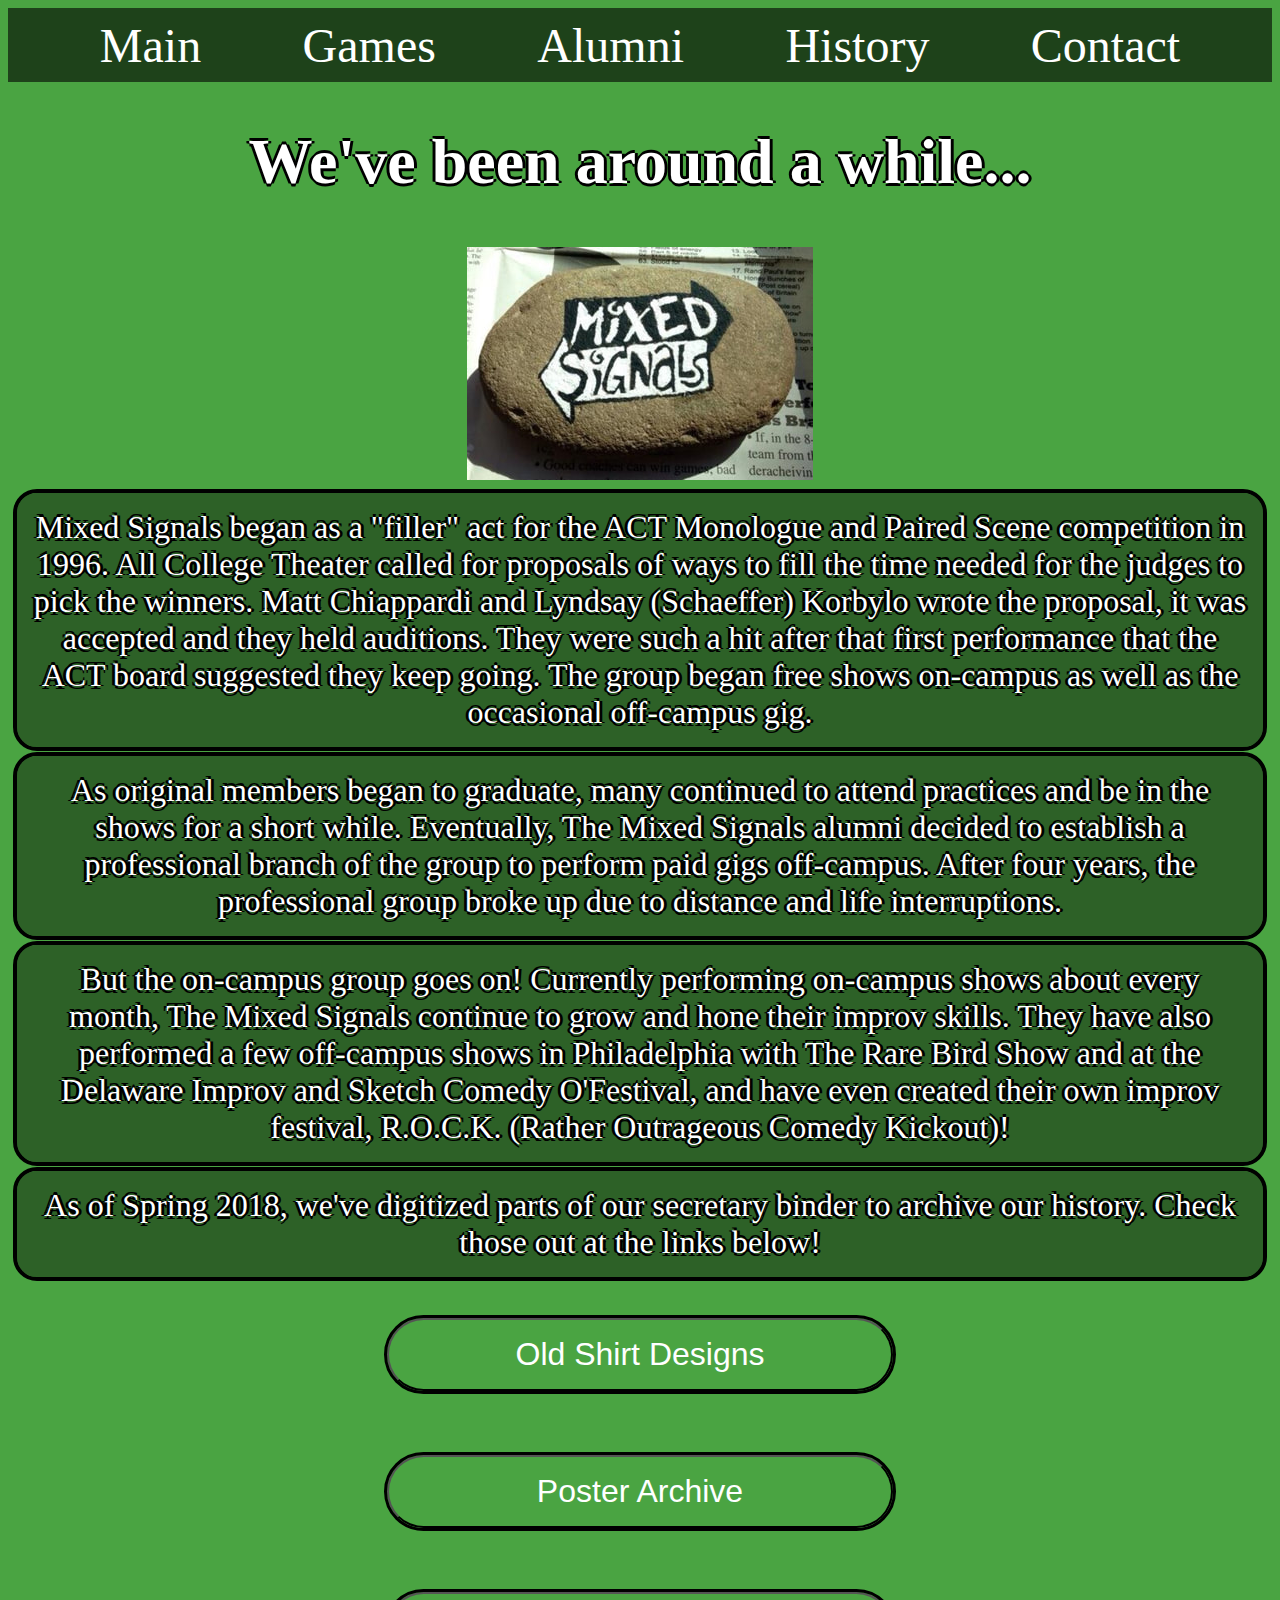
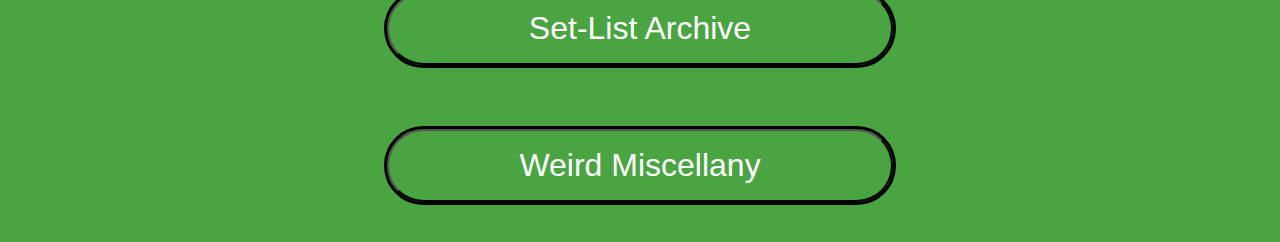
<file: history.html>
<!DOCTYPE html>
<html lang="en">
  <head>
    <meta charset="UTF-8" />
    <meta http-equiv="X-UA-Compatible" content="IE=edge" />
    <meta name="viewport" content="width=device-width, initial-scale=1.0" />
    <link rel="stylesheet" href="index.css" />
    <script src="history.js" defer></script>
    <title>History</title>
  </head>
  <body>
    <div class="navigation">
      <a href="index.html">Main</a>
      <a href="games.html">Games</a>
      <a href="alumni.html">Alumni</a>
      <a href="history.html">History</a>
      <a href="contact.html">Contact</a>
    </div>

    <h1>We've been around a while...</h1>
    <div class="rock">
      <img
        src="sigshistoyimage.jpeg"
        alt="rock witt mixed signals logo"
        height="233"
        width="346"
      />
    </div>

    <div class="info">
      <p>
        Mixed Signals began as a "filler" act for the ACT Monologue and Paired
        Scene competition in 1996. All College Theater called for proposals of
        ways to fill the time needed for the judges to pick the winners. Matt
        Chiappardi and Lyndsay (Schaeffer) Korbylo wrote the proposal, it was
        accepted and they held auditions. They were such a hit after that first
        performance that the ACT board suggested they keep going. The group
        began free shows on-campus as well as the occasional off-campus gig.
      </p>
    </div>

    <div class="info">
      <p>
        As original members began to graduate, many continued to attend
        practices and be in the shows for a short while. Eventually, The Mixed
        Signals alumni decided to establish a professional branch of the group
        to perform paid gigs off-campus. After four years, the professional
        group broke up due to distance and life interruptions.
      </p>
    </div>

    <div class="info">
      <p>
        But the on-campus group goes on! Currently performing on-campus shows
        about every month, The Mixed Signals continue to grow and hone their
        improv skills. They have also performed a few off-campus shows in
        Philadelphia with The Rare Bird Show and at the Delaware Improv and
        Sketch Comedy O'Festival, and have even created their own improv
        festival, R.O.C.K. (Rather Outrageous Comedy Kickout)!
      </p>
    </div>

    <div class="info">
      <p>
        As of Spring 2018, we've digitized parts of our secretary binder to
        archive our history. Check those out at the links below!
      </p>
    </div>
    <div class="historyButton">
      <button id="shirts">Old Shirt Designs</button>
    </div>

    <div class="shirtDesigns">
      <li class="hidden">
        <div class="info">
          <h2>Old Shirt Designs</h2>
          <p>
            Every year, the Sigs create a design for the back of that year's
            t-shirt, based on the jokes and lines that we've come up with over
            the year. Check them out below!
          </p>
        </div>

        <h3>2019-2020</h3>
        <img src="cakeShirt.png" />
        <h3>2018-2019</h3>
        <img src="ding-spa_shirt.png" />
        <h3>2017-2018</h3>
        <img src="baby_oil.png" />
        <h3>2017-2018</h3>
        <img src="napalm.png" />
        <h3>2014-2015</h3>
        <img src="fish.png" />
      </li>
    </div>

    <div class="historyButton">
      <button id="posters">Poster Archive</button>
    </div>
    <div class="posterDesign"></div>

    <div class="historyButton">
      <button id="setList">​Set-List Archive</button>
    </div>

    <div class="historyButton">
      <button id="weird">​Weird Miscellany</button>
    </div>
  </body>
</html>
</file>
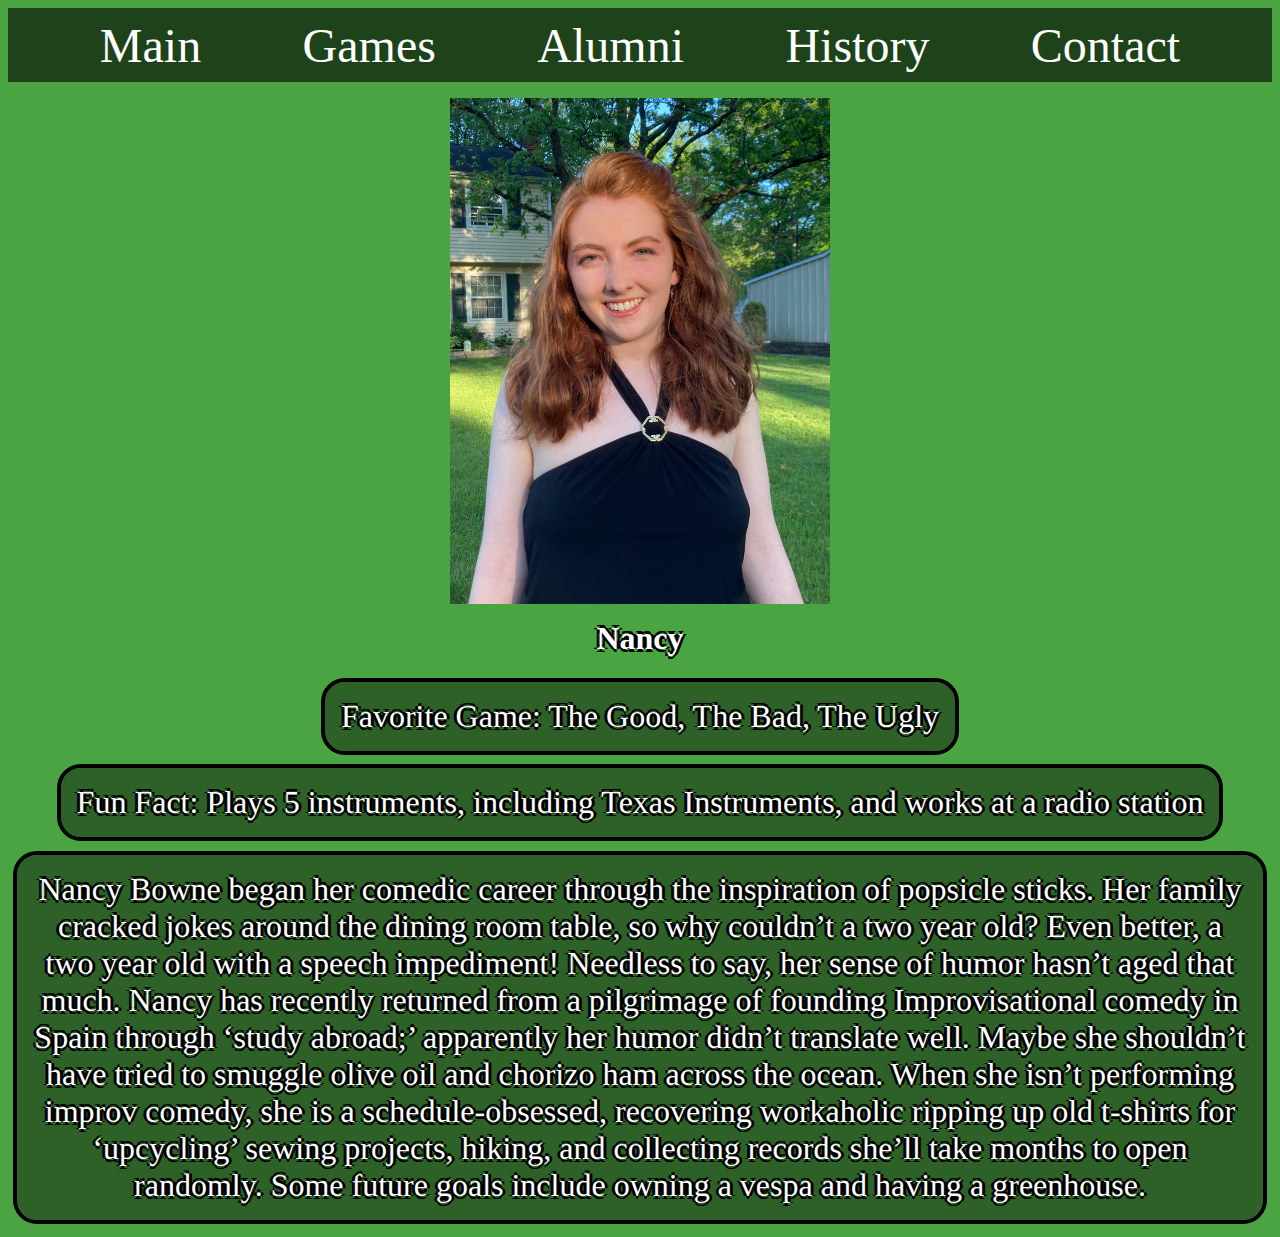
<file: nancy_bio.html>
<!DOCTYPE html>
<html lang="en">
  <head>
    <meta charset="UTF-8" />
    <meta http-equiv="X-UA-Compatible" content="IE=edge" />
    <meta name="viewport" content="width=device-width, initial-scale=1.0" />
    <link rel="stylesheet" href="index.css" />
    <title>Nancy's Bio</title>
  </head>
  <body>
    <div class="navigation">
      <a href="index.html">Main</a>
      <a href="games.html">Games</a>
      <a href="alumni.html">Alumni</a>
      <a href="history.html">History</a>
      <a href="contact.html">Contact</a>
    </div>

    <div class="sigbio">
      <img src="headshots/nancy_headshot.jpg" alt="Ruski" />
      <h3>Nancy</h3>
      <div class="info">
        <p>Favorite Game: The Good, The Bad, The Ugly</p>
      </div>
      <div class="info">
        <p>
          Fun Fact: Plays 5 instruments, including Texas Instruments, and works
          at a radio station
        </p>
      </div>
      <div class="info">
        <p>
          Nancy Bowne began her comedic career through the inspiration of
          popsicle sticks. Her family cracked jokes around the dining room
          table, so why couldn’t a two year old? Even better, a two year old
          with a speech impediment! Needless to say, her sense of humor hasn’t
          aged that much. Nancy has recently returned from a pilgrimage of
          founding Improvisational comedy in Spain through ‘study abroad;’
          apparently her humor didn’t translate well. Maybe she shouldn’t have
          tried to smuggle olive oil and chorizo ham across the ocean. When she
          isn’t performing improv comedy, she is a schedule-obsessed, recovering
          workaholic ripping up old t-shirts for ‘upcycling’ sewing projects,
          hiking, and collecting records she’ll take months to open randomly.
          Some future goals include owning a vespa and having a greenhouse.
        </p>
      </div>
    </div>
  </body>
</html>
</file>
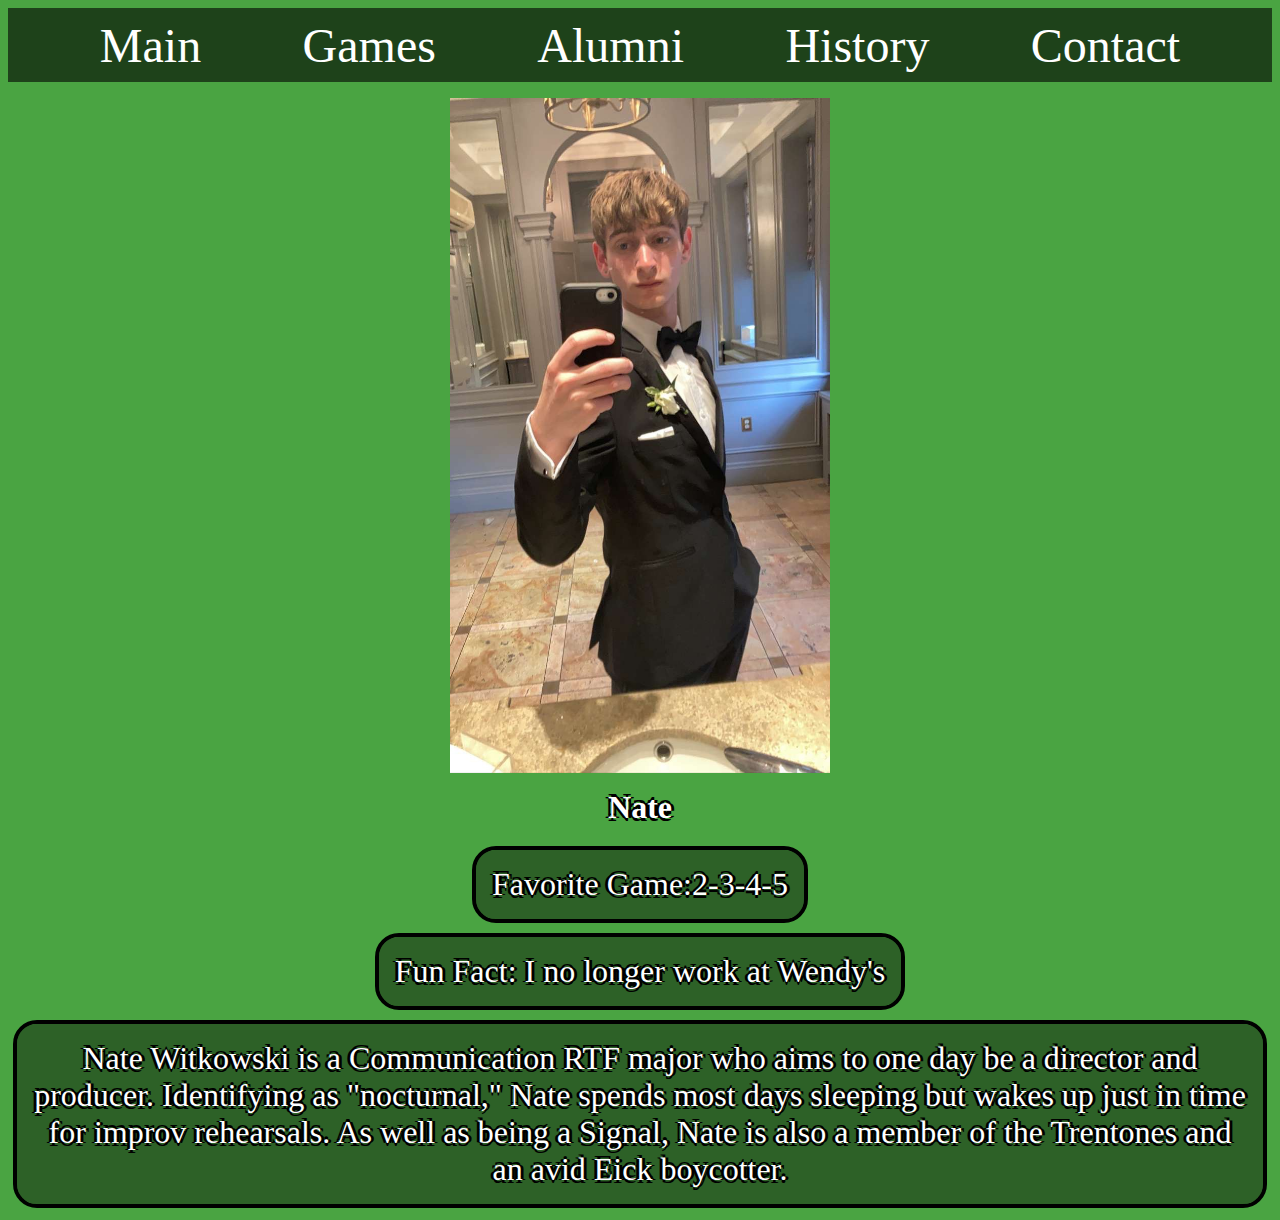
<file: nate_bio.html>
<!DOCTYPE html>
<html lang="en">
  <head>
    <meta charset="UTF-8" />
    <meta http-equiv="X-UA-Compatible" content="IE=edge" />
    <meta name="viewport" content="width=device-width, initial-scale=1.0" />
    <link rel="stylesheet" href="index.css" />
    <title>Nate's Bio</title>
  </head>
  <body>
    <div class="navigation">
      <a href="index.html">Main</a>
      <a href="games.html">Games</a>
      <a href="alumni.html">Alumni</a>
      <a href="history.html">History</a>
      <a href="contact.html">Contact</a>
    </div>

    <div class="sigbio">
      <img src="headshots/nate_headshot.JPG" alt="Nate" />
      <h3>Nate</h3>
      <div class="info">
        <p>Favorite Game:2-3-4-5</p>
      </div>
      <div class="info">
        <p>Fun Fact: I no longer work at Wendy's</p>
      </div>
      <div class="info">
        <p>
          Nate Witkowski is a Communication RTF major who aims to one day be a
          director and producer. Identifying as "nocturnal," Nate spends most
          days sleeping but wakes up just in time for improv rehearsals. As well
          as being a Signal, Nate is also a member of the Trentones and an avid
          Eick boycotter.
        </p>
      </div>
    </div>
  </body>
</html>
</file>
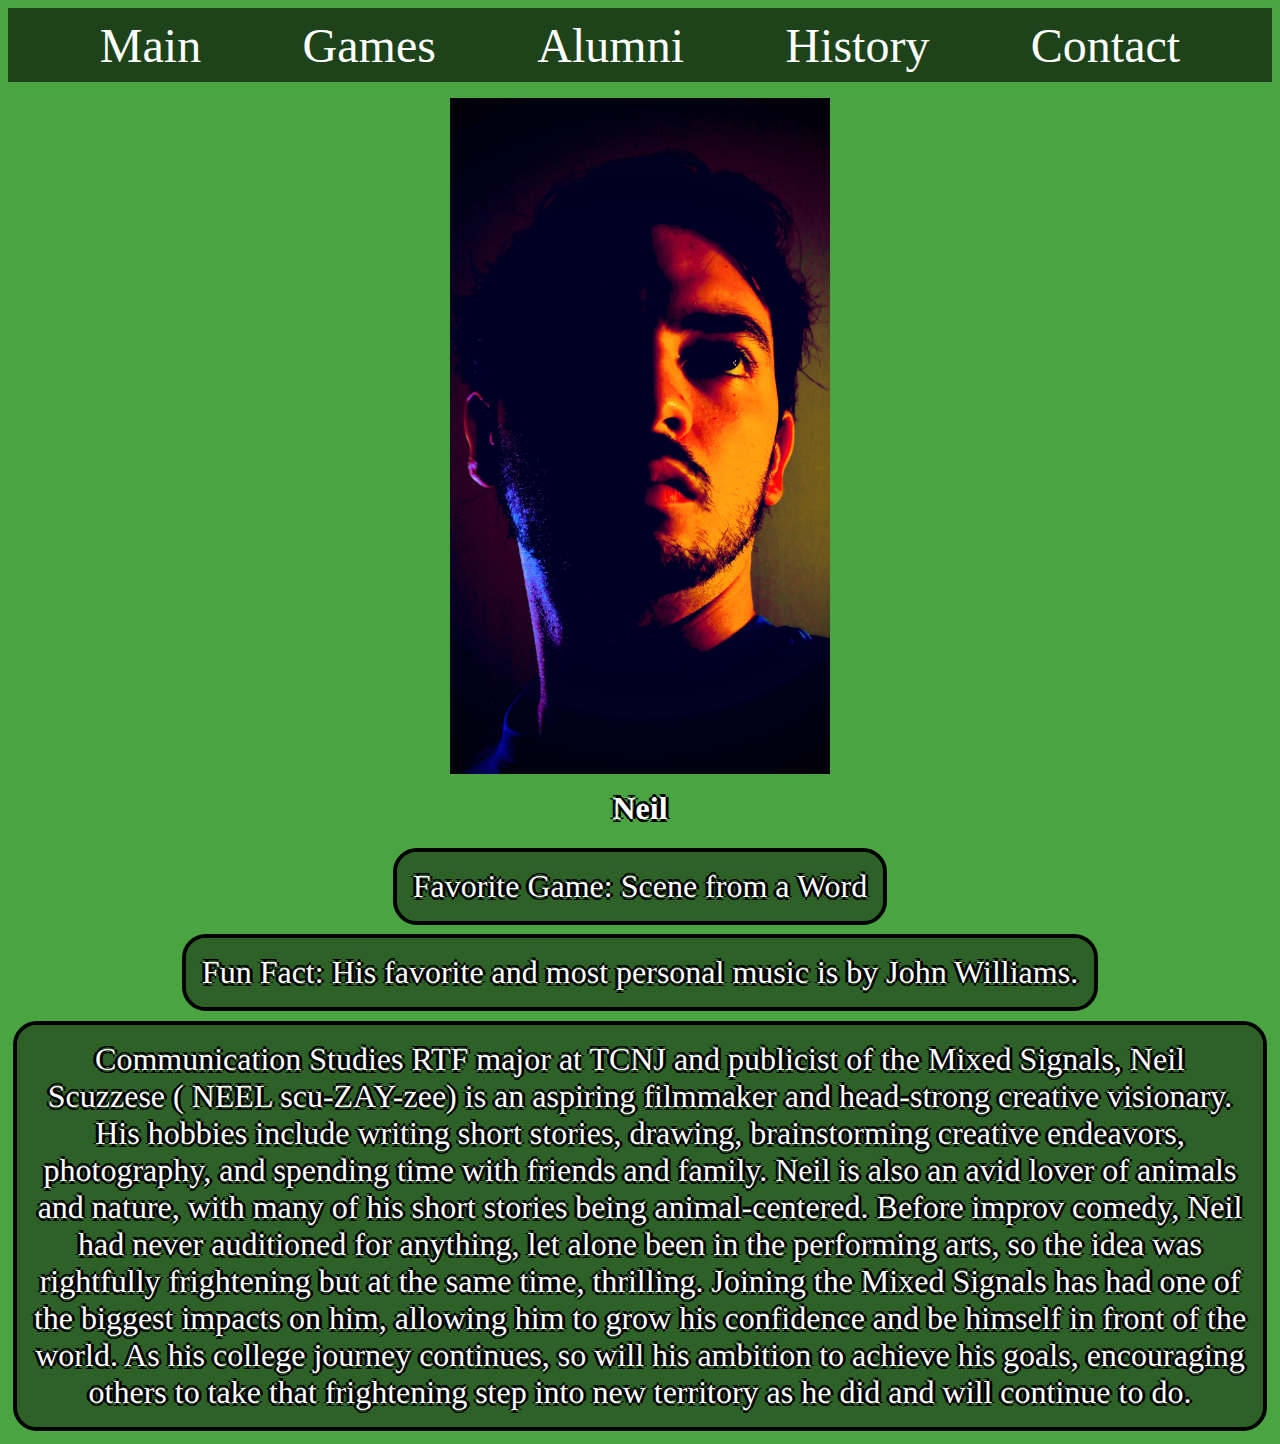
<file: neil_bio.html>
<!DOCTYPE html>
<html lang="en">
  <head>
    <meta charset="UTF-8" />
    <meta http-equiv="X-UA-Compatible" content="IE=edge" />
    <meta name="viewport" content="width=device-width, initial-scale=1.0" />
    <link rel="stylesheet" href="index.css" />
    <title>Neil's Bio</title>
  </head>
  <body>
    <div class="navigation">
      <a href="index.html">Main</a>
      <a href="games.html">Games</a>
      <a href="alumni.html">Alumni</a>
      <a href="history.html">History</a>
      <a href="contact.html">Contact</a>
    </div>

    <div class="sigbio">
      <img src="headshots/neil_hedshot.jpeg" alt="Ruski" />
      <h3>Neil</h3>
      <div class="info">
        <p>Favorite Game: Scene from a Word</p>
      </div>
      <div class="info">
        <p>
          Fun Fact: His favorite and most personal music is by John Williams.
        </p>
      </div>
      <div class="info">
        <p>
          Communication Studies RTF major at TCNJ and publicist of the Mixed
          Signals, Neil Scuzzese ( NEEL scu-ZAY-zee) is an aspiring filmmaker
          and head-strong creative visionary. His hobbies include writing short
          stories, drawing, brainstorming creative endeavors, photography, and
          spending time with friends and family. Neil is also an avid lover of
          animals and nature, with many of his short stories being
          animal-centered. Before improv comedy, Neil had never auditioned for
          anything, let alone been in the performing arts, so the idea was
          rightfully frightening but at the same time, thrilling. Joining the
          Mixed Signals has had one of the biggest impacts on him, allowing him
          to grow his confidence and be himself in front of the world. As his
          college journey continues, so will his ambition to achieve his goals,
          encouraging others to take that frightening step into new territory as
          he did and will continue to do.
        </p>
      </div>
    </div>
  </body>
</html>
</file>
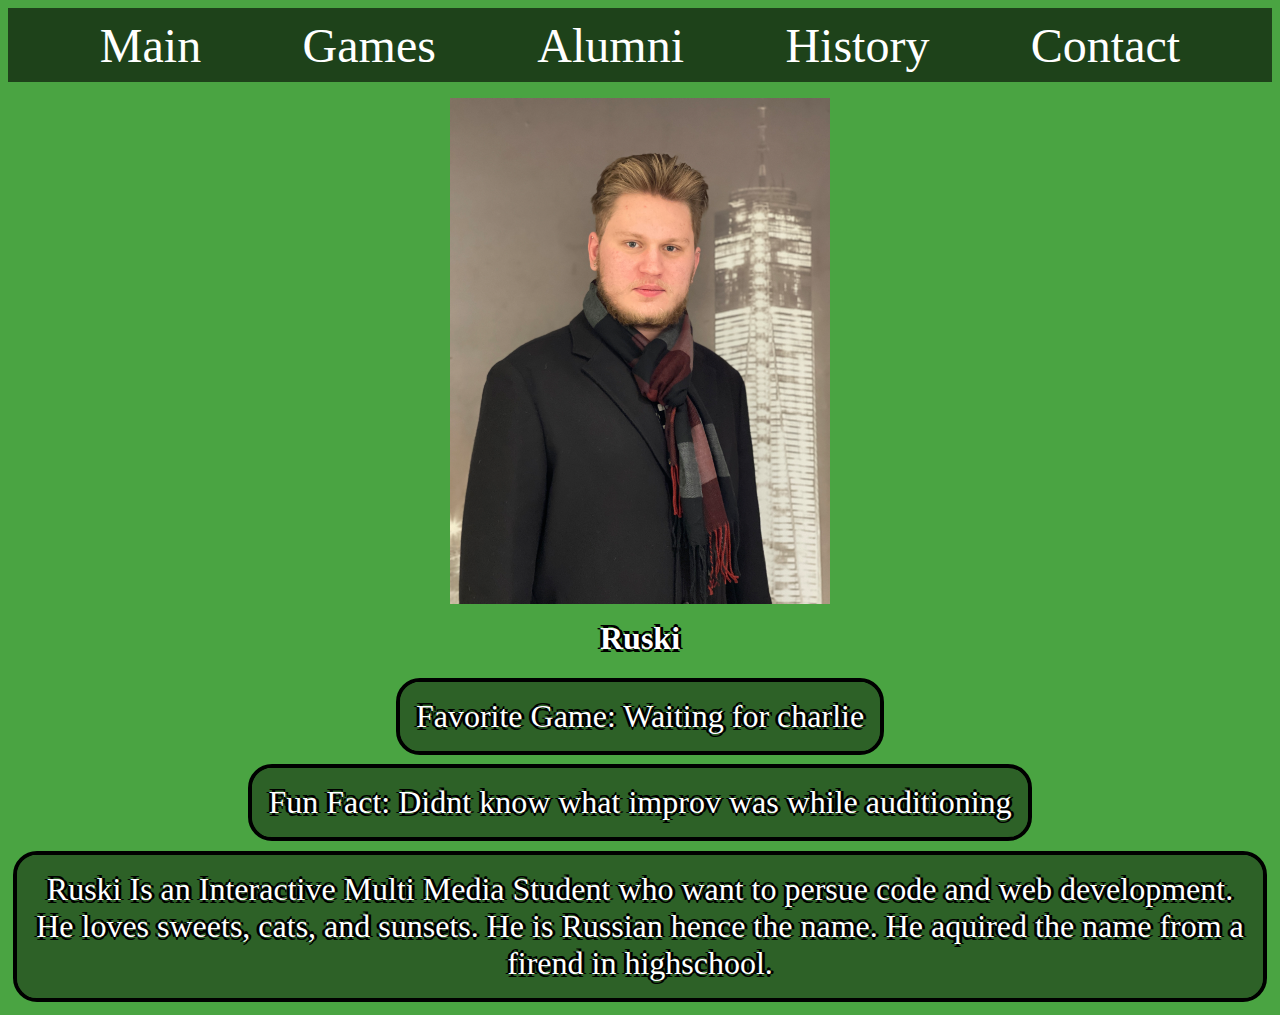
<file: ruski_bio.html>
<!DOCTYPE html>
<html lang="en">
  <head>
    <meta charset="UTF-8" />
    <meta http-equiv="X-UA-Compatible" content="IE=edge" />
    <meta name="viewport" content="width=device-width, initial-scale=1.0" />
    <link rel="stylesheet" href="index.css" />
    <title>Ruski's Bio</title>
  </head>
  <body>
    <div class="navigation">
      <a href="index.html">Main</a>
      <a href="games.html">Games</a>
      <a href="alumni.html">Alumni</a>
      <a href="history.html">History</a>
      <a href="contact.html">Contact</a>
    </div>

    <div class="sigbio">
      <img src="headshots/ruski_headshot.JPG" alt="Ruski" />
      <h3>Ruski</h3>
      <div class="info">
        <p>Favorite Game: Waiting for charlie</p>
      </div>
      <div class="info">
        <p>Fun Fact: Didnt know what improv was while auditioning</p>
      </div>
      <div class="info">
        <p>
          Ruski Is an Interactive Multi Media Student who want to persue code
          and web development. He loves sweets, cats, and sunsets. He is Russian
          hence the name. He aquired the name from a firend in highschool.
        </p>
      </div>
    </div>
  </body>
</html>
</file>
<file: index.css>
html{
    background-color: #4aa442;
}


h1{
    display: flex;
    justify-content: center;
    font-size: 4em;
    color:white;
    text-shadow: 3px 0 0 #000, 0 -3px 0 #000, 0 3px 0 #000, -3px 0 0 #000;

}
.navigation{
    display:flex;
    flex-direction:row;
    justify-content: space-evenly;
    background-color: #1e421a;
    
}

.navigation a{
    font-size: 3em;
    text-decoration: none;
    color:rgb(255, 255, 255);
    transition:0.3s;
    padding: 0.2em;
}

.navigation a:hover{
    color:#4aa442;
}

.meetTheSigs{
    display:flex;
    flex-direction: row;
    justify-content: space-evenly;
    flex-wrap: wrap;
}

.sig {
    display: flex;
    flex-direction: column;
    align-items: center;
    width:50%
}

.sig img{
    transition:0.3s;
    filter: brightness(100%);
    width: 100%;
    height: auto;
}
.sig a {
  text-align: center;
    width:30%;
    height: auto;
}

.sig img:hover{
    transform: scale(1.1);
    filter: brightness(70%);
}



h2 {
    display: flex;
    justify-content: center;
    font-size: 3em;
    color: white;
    text-shadow: 3px 0 0 #000, 0 -3px 0 #000, 0 3px 0 #000, -3px 0 0 #000;
    padding: .5em;
    margin:0;
}

p{
    display: flex;
    justify-content: center;
    color: white;
    text-shadow: 3px 0 0 #000, 0 -3px 0 #000, 0 3px 0 #000, -3px 0 0 #000;
    font-size: 2em;
    text-align: center;
    padding: .5em;
    margin: 0;
    
}

.logo {
    display: flex;
    justify-content: center;
    padding:3em;
}

.sig h3{
    font-size: 2.5em;
    color: white;
    text-shadow: 3px 0 0 #000, 0 -3px 0 #000, 0 3px 0 #000, -3px 0 0 #000;
}

.socialMedia {
    display: flex;
    justify-content: center;
}

.socialMedia img{
    transition:0.3s;
    padding-bottom: 1em;
    padding: 1em;
}

.socialMedia img:hover{

   transform: scale(1.1);

}

.info{
    background-color: #2d6127;
    border-radius: 20px;
    outline-style: solid;
    outline-color: black;
    outline-width: 0.3em;
    margin:.55em;   
}

div.gameButton {
    display:flex;
  justify-content: center;

}

button{
    border-radius: 45px;
    font-size: 2em;
    color: white;
    text-align: center;
    width:40%;
    background-color: transparent;
    outline-style: solid;
    outline-color: black;
    outline-width: 0.1em;
   transition:0.3s;
   padding:.5em;
   margin:1em;

}

button:hover{
   transform: scale(1.05);

}

.gameInfo li{
    display: flex;
    flex-direction: column;
    justify-content: center;
    margin: .55em;
}
.gameInfo li.hidden {
    display: none;
}   

.gameInfo{
    display: flex;
    justify-content: center;
}

.sceneGameInfo li{
    display: flex;
    flex-direction: column;
    justify-content: center;
    margin: .55em;
}

.sceneGameInfo li.sceneHidden{
    display:none
}

.gimickyGameInfo li{
    display: flex;
    flex-direction: column;
    justify-content: center;
    margin: .55em;
}

.gimickyGameInfo li.gimickyHidden{
    display: none;
}

.alumni{
    display: flex;
    flex-direction: column;
    align-items: center;
}


.alumni li{
    font-size: 2em;
    color: white;
    text-shadow: 3px 0 0 #000, 0 -3px 0 #000, 0 3px 0 #000, -3px 0 0 #000;
    padding: .5em;
    margin:0;
    list-style: none;

}
.alumni a{
    text-decoration: none;
}

.alumni  li:hover{
    color:#4aa442;
}
div.historyButton{
    display: flex;
    justify-content: center;
}
.rock {
    display: flex;
justify-content: center;
padding:0.3em
}

h3{
    font-size: 2em;
    color: white;
    text-shadow: 3px 0 0 #000, 0 -3px 0 #000, 0 3px 0 #000, -3px 0 0 #000;
    padding: .5em;
    margin:0;
    display: flex;
    justify-content: center;
}

.shirtDesigns li{
    display: flex;
    flex-direction: column;
    align-items: center;
}

.shirtDesigns li.hidden{
    display: none;
}

.contact a{
    text-decoration: none;
    color:rgb(255, 255, 255);

}

.sigbio{

    display:flex;
    align-items: center;
    flex-direction: column;
}



.sigbio img{
margin-top: 1em;
width: 30%;
height: auto;
}
</file>
